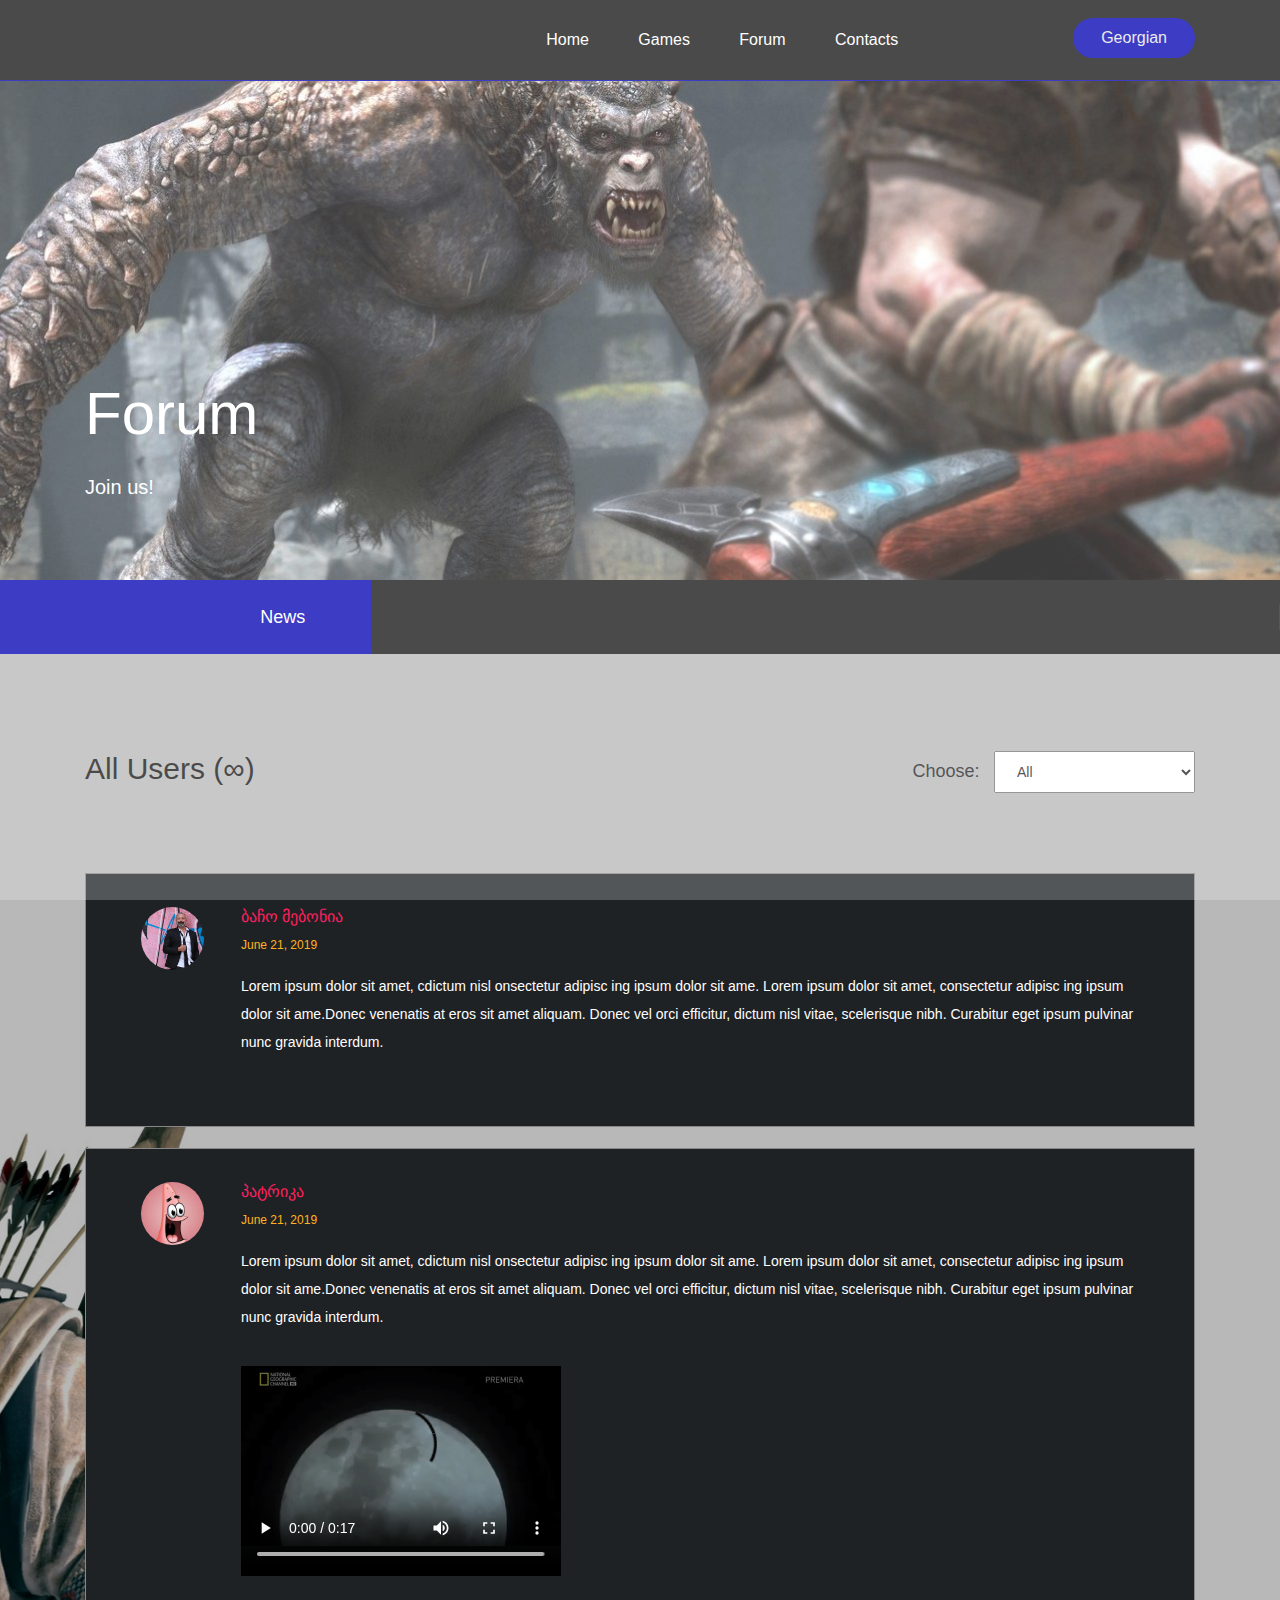
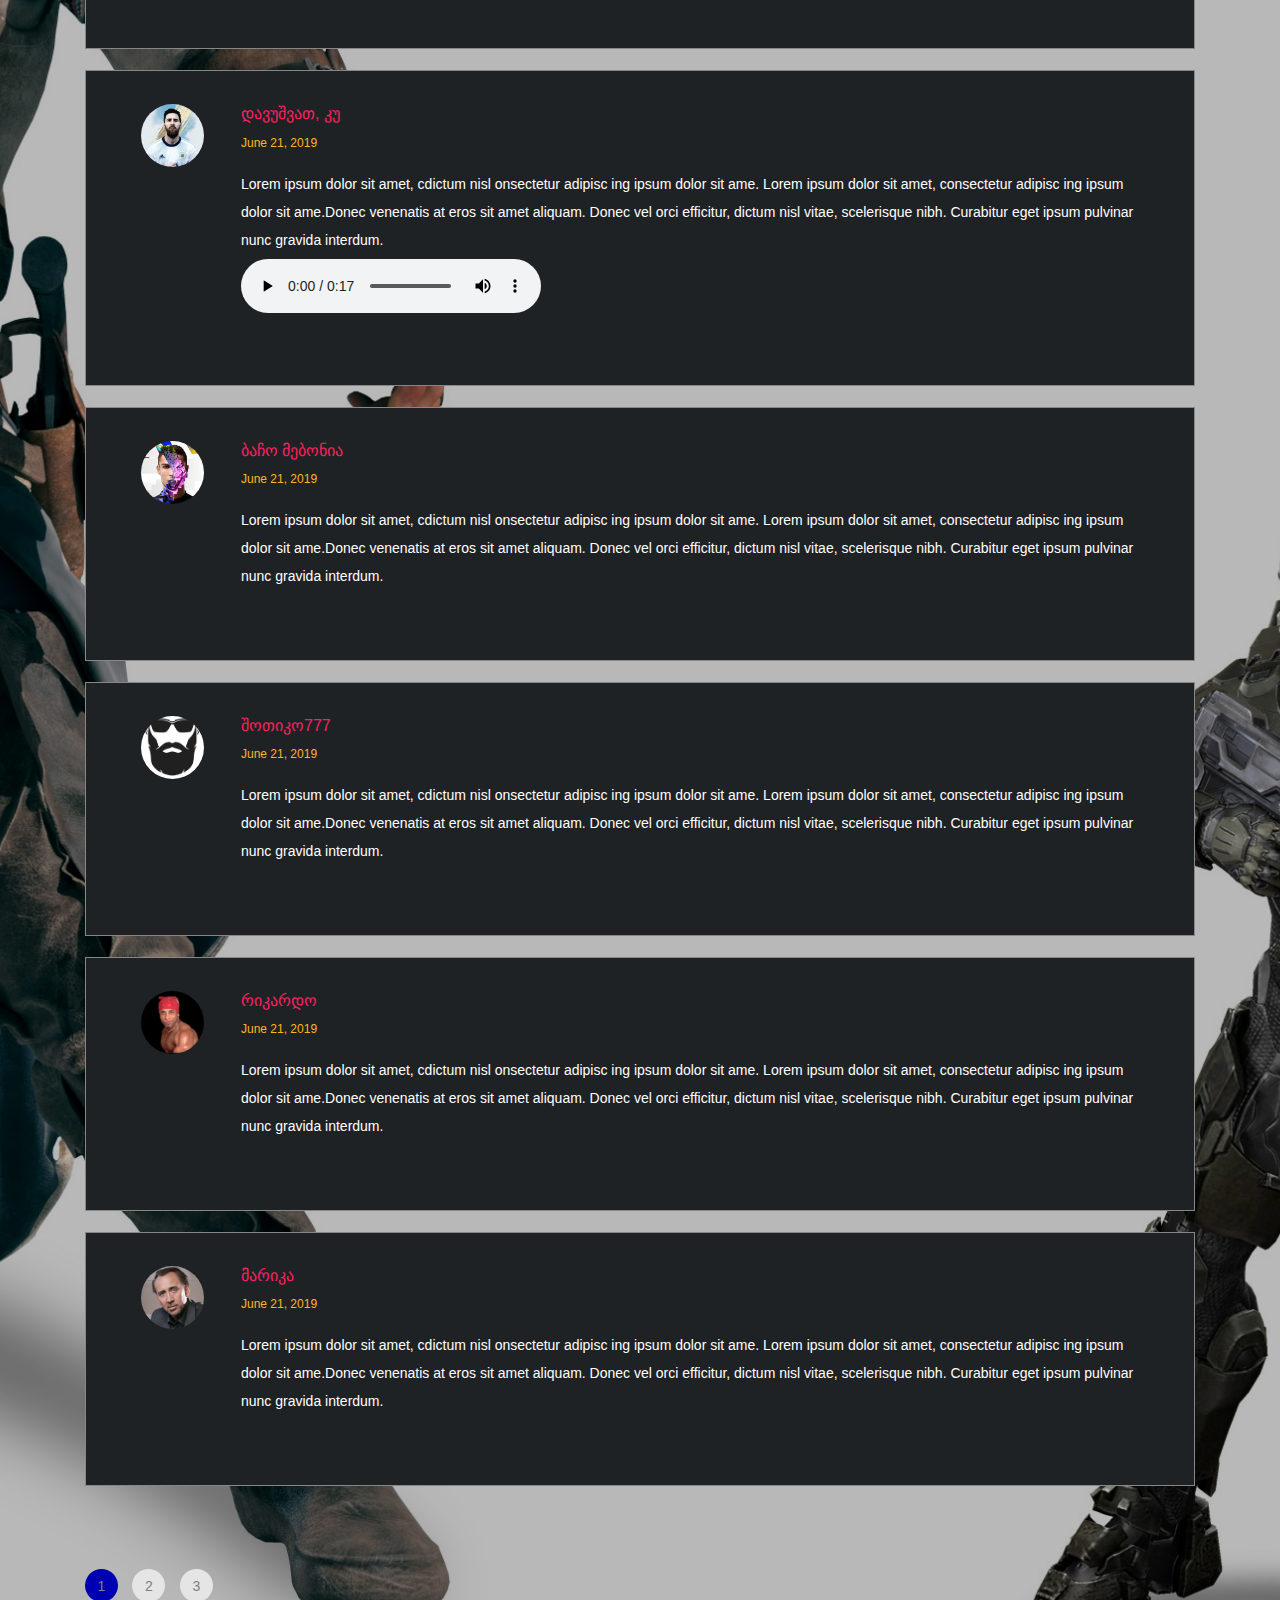
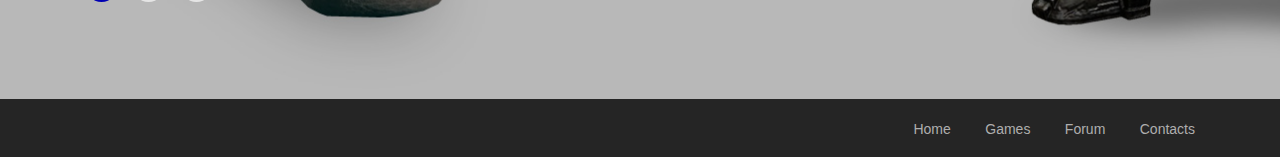
<file: sakurso/community-en.html>
<!DOCTYPE html>
<html lang="en">
<head>
    <title>ehh</title>
    <meta charset="UTF-8">
    <meta name="viewport" content="width=device-width, initial-scale=1.0">
    <link rel="stylesheet" href="css/bootstrap.min.css"/>
    <link rel="stylesheet" href="css/owl.carousel.css"/>
    <link rel="stylesheet" href="css/style.css"/>
</head>
<body>
    <div id="preloder">
        <div class="loader"></div>
    </div>
    <header class="header-section">
        <div class="container">
            </a>
            <div class="user-panel">
                <a href="community.html">Georgian</a>
            </div>
            <div class="nav-switch">
                <i class="fa fa-bars"></i>
            </div>
            <nav class="main-menu">
                <ul>
                    <li><a href="index.html">Home</a></li>
                    <li><a href="review.html">Games</a></li>
                    <li><a href="community.html">Forum</a></li>
                    <li><a href="contact.html">Contacts</a></li>
                </ul>
            </nav>
        </div>
    </header>

    <section class="page-info-section set-bg" data-setbg="img/page-top-bg/13.jpg">
        <div class="pi-content">
            <div class="container">
                <div class="row">
                    <div class="col-xl-5 col-lg-6 text-white">
                        <h2>Forum</h2>
                        <p><h5>Join us!</h5></p>
                    </div>
                </div>
            </div>
        </div>
    </section>
    
     <div class="latest-news-section">
        <div class="ln-title">News</div>
        <div class="news-ticker">
            <div class="news-ticker-contant">
                <div class="nt-item"><span class="new">ახალი</span><a href="https://www.youtube.com/watch?v=FqnKB22pOC0"> Overwatch</a></div>

                <div class="nt-item"><span class="strategy">Sport</span><a href="https://www.youtube.com/watch?v=9E4HMgh7ZsE">FIFA 20</a></div>
                <div class="nt-item"><span class="racing">Racing</span><a href="https://www.youtube.com/watch?v=9ewiJJe_nYI">NFS Heat</a> </div>
            </div>
        </div>
    </div>


    <section class="page-section community-page set-bg" data-setbg="img/community-bg.jpg">
        <div class="community-warp spad">
            <div class="container">
                <div class="row">
                    <div class="col-md-6">
                        <h3 class="community-top-title">All Users (∞)</h3>
                    </div>
                    <div class="col-md-6 text-lg-right">
                        <form class="community-filter">
                            <label for="fdf5">Choose:</label>
                            <select id="fdf5">
                                <option value="#">All</option>
                                <option value="#">All?</option>
                                <option value="#">Yep, all...</option>
                            </select>
                        </form>
                    </div>
                </div>
                <ul class="community-post-list">
                    <li>
                        <div class="community-post">
                            <div class="author-avator set-bg" data-setbg="img/users/ah.jpg"></div>
                            <div class="post-content">
                                <h5>ბაჩო მებონია</h5>
                                <div class="post-date">June 21, 2019</div>
                                <p>Lorem ipsum dolor sit amet, cdictum nisl onsectetur adipisc ing ipsum dolor sit ame. Lorem ipsum dolor sit amet, consectetur adipisc ing ipsum dolor sit ame.Donec venenatis at eros sit amet aliquam. Donec vel orci efficitur, dictum nisl vitae, scelerisque nibh. Curabitur eget ipsum pulvinar nunc gravida interdum. </p>
                            </div>
                        </div>
                    </li>
                    <li>
                        <div class="community-post">
                            <div class="author-avator set-bg" data-setbg="img/users/pa.jpg"></div>
                            <div class="post-content">
                                <h5>პატრიკა</h5>
                                <div class="post-date">June 21, 2019</div>
                                <p>Lorem ipsum dolor sit amet, cdictum nisl onsectetur adipisc ing ipsum dolor sit ame. Lorem ipsum dolor sit amet, consectetur adipisc ing ipsum dolor sit ame.Donec venenatis at eros sit amet aliquam. Donec vel orci efficitur, dictum nisl vitae, scelerisque nibh. Curabitur eget ipsum pulvinar nunc gravida interdum. </p>
                                <video width="320" height="240" controls>
                                <source src="vid/yea boi.mp4" type="video/mp4">
                                </video>
                            </div>
                        </div>
                    </li>
                    <li>
                        <div class="community-post">
                            <div class="author-avator set-bg" data-setbg="img/users/me.jpg"></div>
                            <div class="post-content">
                                <h5>დავუშვათ, კუ</h5>
                                <div class="post-date">June 21, 2019</div>
                                <p>Lorem ipsum dolor sit amet, cdictum nisl onsectetur adipisc ing ipsum dolor sit ame. Lorem ipsum dolor sit amet, consectetur adipisc ing ipsum dolor sit ame.Donec venenatis at eros sit amet aliquam. Donec vel orci efficitur, dictum nisl vitae, scelerisque nibh. Curabitur eget ipsum pulvinar nunc gravida interdum. </p>
                                <audio controls>
                                <source src="audio/Look.mp3" type="audio/ogg">
                                </audio>
                            </div>
                        </div>
                    </li>
                    <li>
                        <div class="community-post">
                            <div class="author-avator set-bg" data-setbg="img/users/ro.jpg"></div>
                            <div class="post-content">
                                <h5>ბაჩო მებონია</h5>
                                <div class="post-date">June 21, 2019</div>
                                <p>Lorem ipsum dolor sit amet, cdictum nisl onsectetur adipisc ing ipsum dolor sit ame. Lorem ipsum dolor sit amet, consectetur adipisc ing ipsum dolor sit ame.Donec venenatis at eros sit amet aliquam. Donec vel orci efficitur, dictum nisl vitae, scelerisque nibh. Curabitur eget ipsum pulvinar nunc gravida interdum. </p>
                            </div>
                        </div>
                    </li>
                    <li>
                        <div class="community-post">
                            <div class="author-avator set-bg" data-setbg="img/users/be.jpg"></div>
                            <div class="post-content">
                                <h5>შოთიკო777</h5>
                                <div class="post-date">June 21, 2019</div>
                                <p>Lorem ipsum dolor sit amet, cdictum nisl onsectetur adipisc ing ipsum dolor sit ame. Lorem ipsum dolor sit amet, consectetur adipisc ing ipsum dolor sit ame.Donec venenatis at eros sit amet aliquam. Donec vel orci efficitur, dictum nisl vitae, scelerisque nibh. Curabitur eget ipsum pulvinar nunc gravida interdum. </p>
                            </div>
                        </div>
                    </li>
                    <li>
                        <div class="community-post">
                            <div class="author-avator set-bg" data-setbg="img/users/ri.jpg"></div>
                            <div class="post-content">
                                <h5>რიკარდო</h5>
                                <div class="post-date">June 21, 2019</div>
                                <p>Lorem ipsum dolor sit amet, cdictum nisl onsectetur adipisc ing ipsum dolor sit ame. Lorem ipsum dolor sit amet, consectetur adipisc ing ipsum dolor sit ame.Donec venenatis at eros sit amet aliquam. Donec vel orci efficitur, dictum nisl vitae, scelerisque nibh. Curabitur eget ipsum pulvinar nunc gravida interdum. </p>
                            </div>
                        </div>
                    </li>
                    <li>
                        <div class="community-post">
                            <div class="author-avator set-bg" data-setbg="img/users/ni.jpg"></div>
                            <div class="post-content">
                                <h5>მარიკა</h5>
                                <div class="post-date">June 21, 2019</div>
                                <p>Lorem ipsum dolor sit amet, cdictum nisl onsectetur adipisc ing ipsum dolor sit ame. Lorem ipsum dolor sit amet, consectetur adipisc ing ipsum dolor sit ame.Donec venenatis at eros sit amet aliquam. Donec vel orci efficitur, dictum nisl vitae, scelerisque nibh. Curabitur eget ipsum pulvinar nunc gravida interdum. </p>
                            </div>
                        </div>
                    </li>
                </ul>
                <div class="site-pagination sp-style-2">
                    <span class="active">1</span>
                    <a href="#">2</a>
                    <a href="#">3</a>
                </div>
            </div>
        </div>
    </section>
    
    <footer class="footer-section">
        <div class="container">
            <ul class="footer-menu">
                <li><a href="index.html">Home</a></li>
                <li><a href="review.html">Games</a></li>
                <li><a href="community.html">Forum</a></li>
                <li><a href="contact.html">Contacts</a></li>
            </ul>
        </div>
    </footer>
    
    <script src="js/jquery-3.2.1.min.js"></script>
    <script src="js/bootstrap.min.js"></script>
    <script src="js/owl.carousel.min.js"></script>
    <script src="js/jquery.marquee.min.js"></script>
    <script src="js/main.js"></script>
    </body>
</html>
</file>
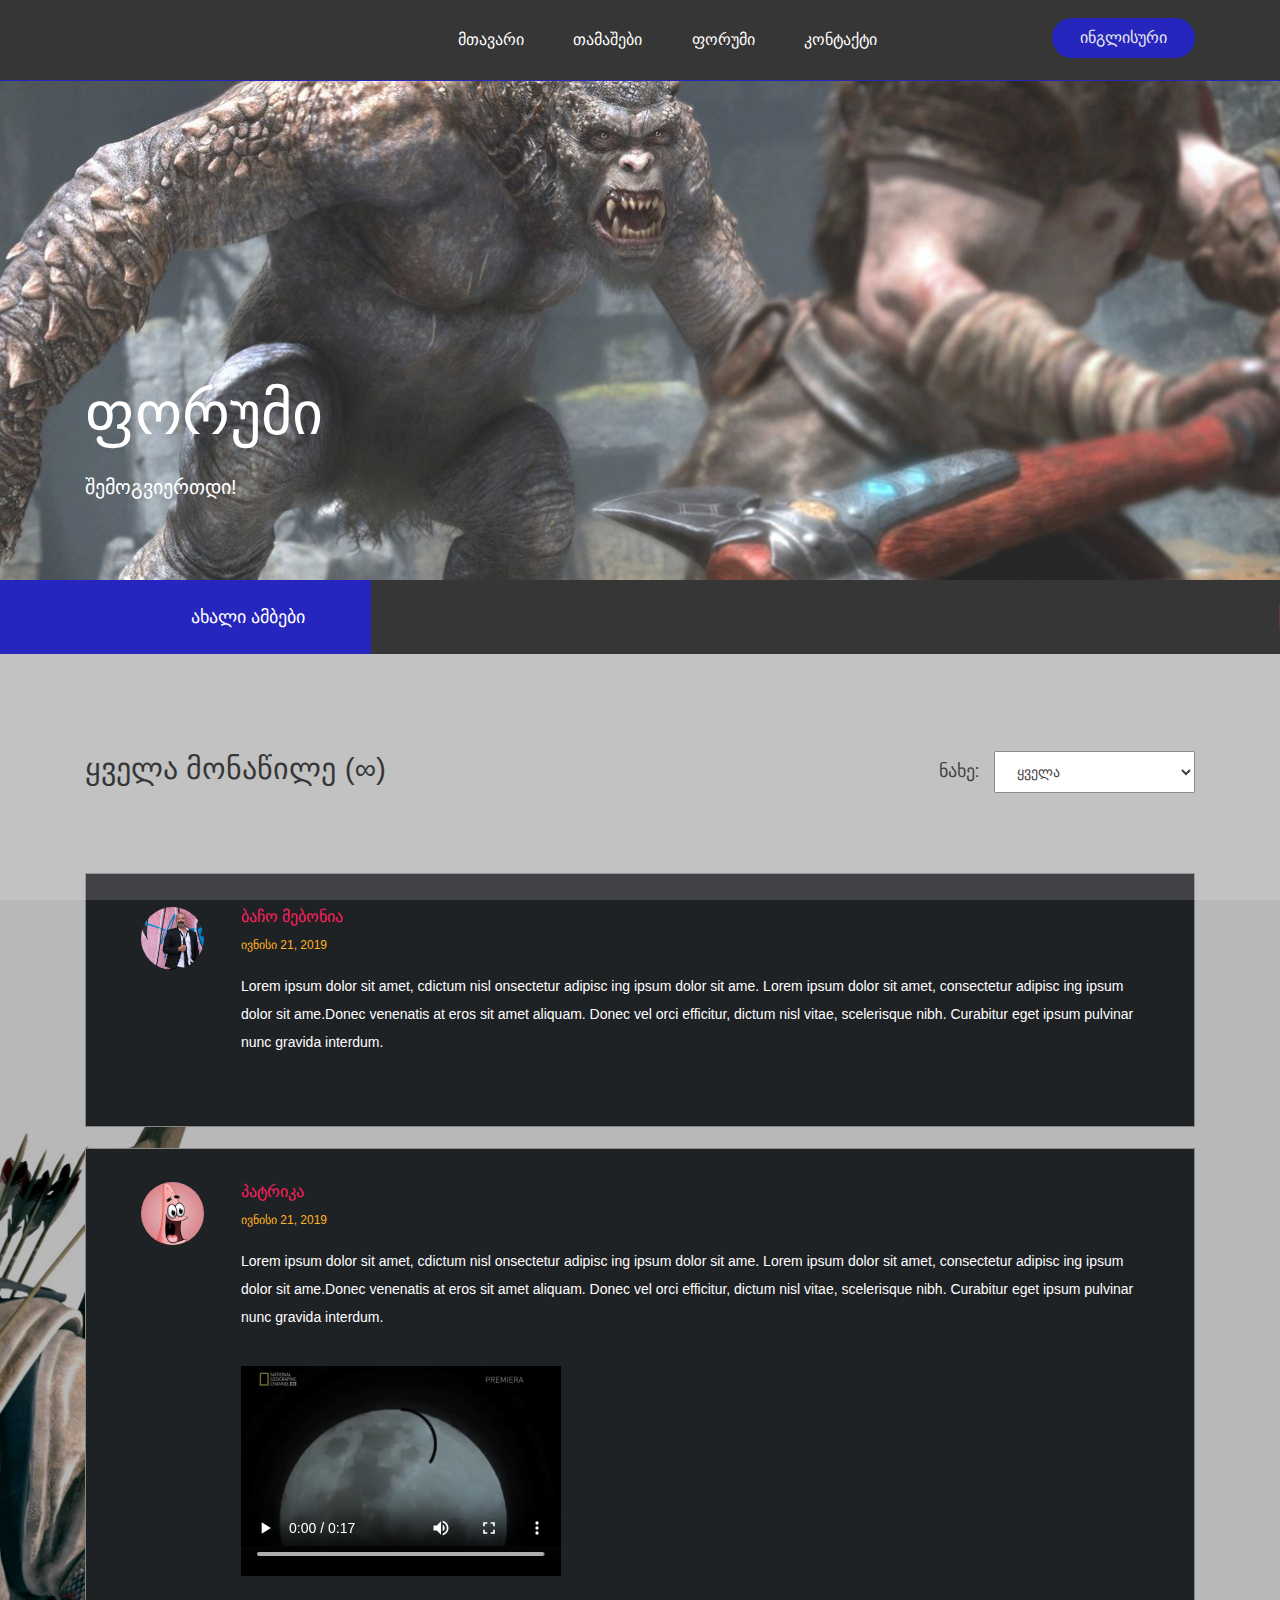
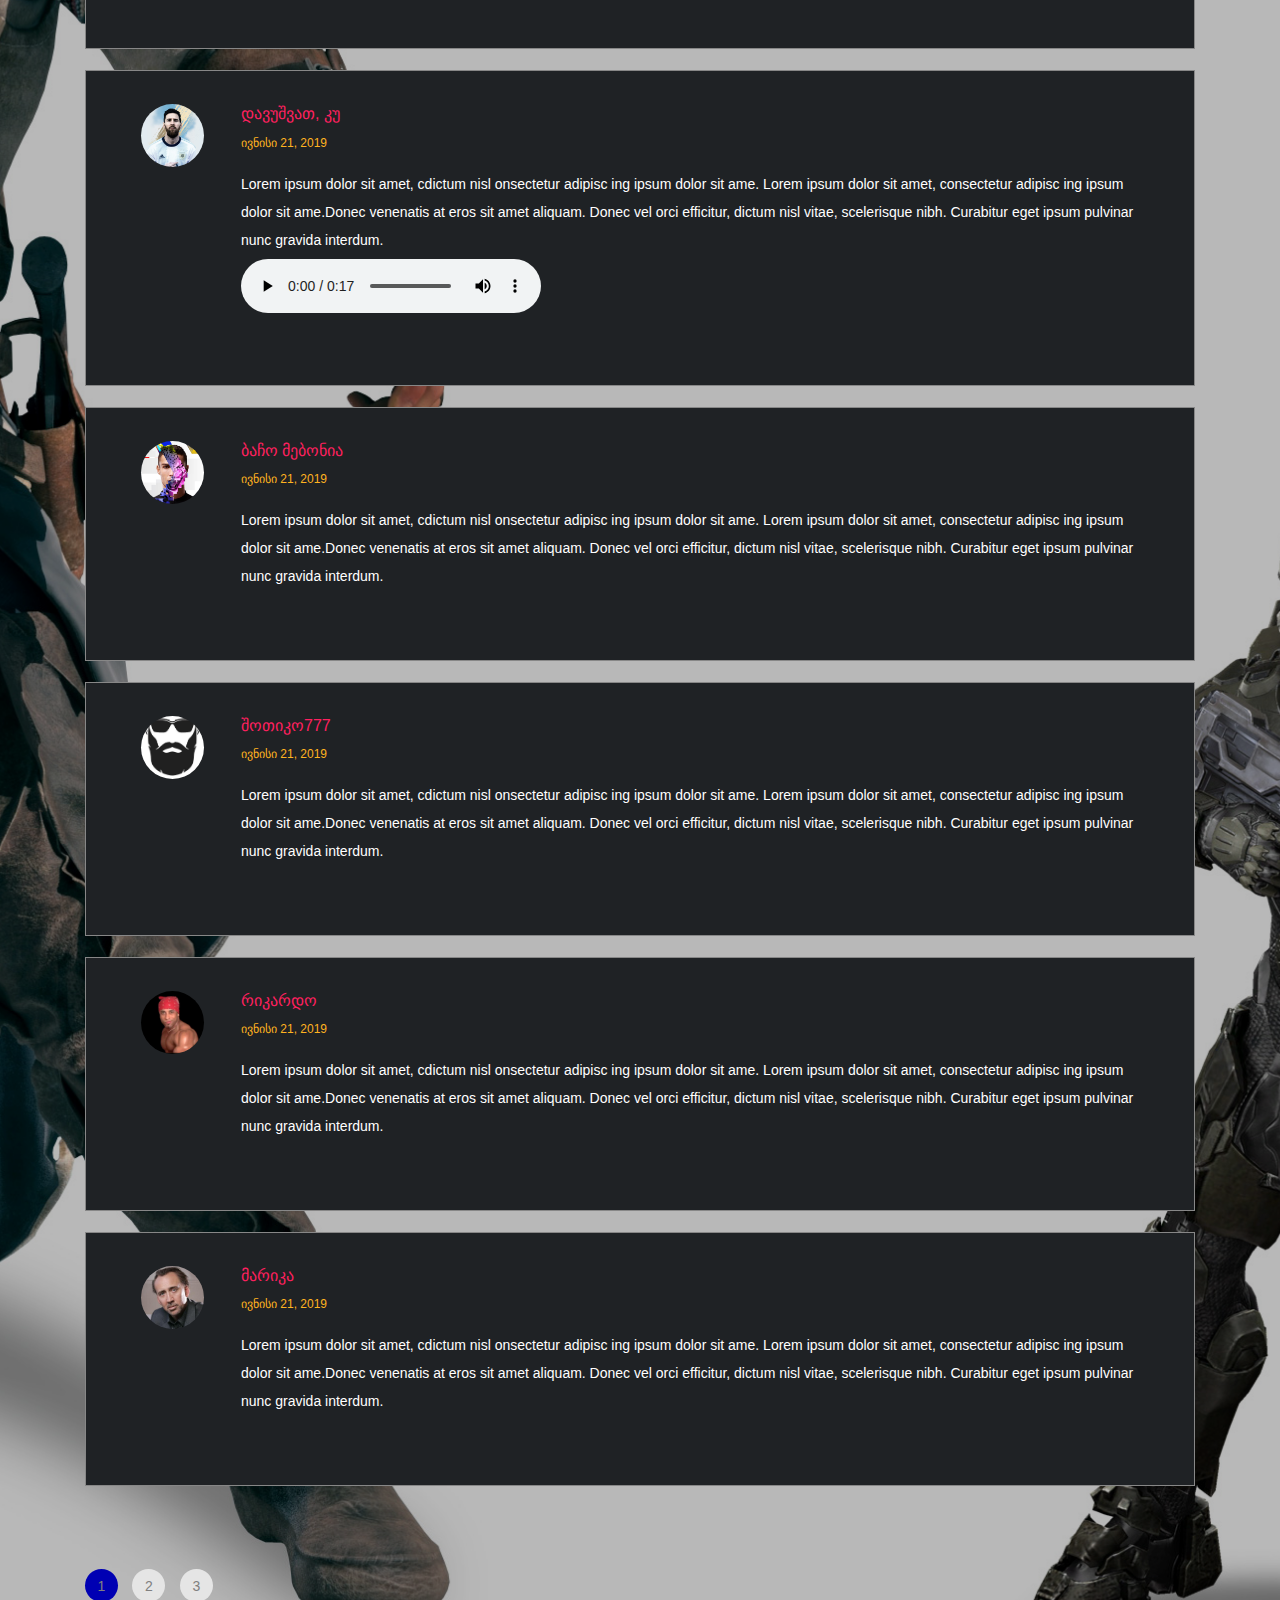
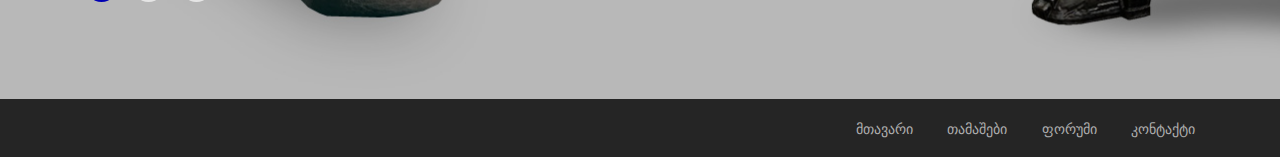
<file: sakurso/community.html>
<!DOCTYPE html>
<html lang="en">
<head>
    <title>ehh</title>
    <meta charset="UTF-8">
    <meta name="viewport" content="width=device-width, initial-scale=1.0">
    <link rel="stylesheet" href="css/bootstrap.min.css"/>
    <link rel="stylesheet" href="css/owl.carousel.css"/>
    <link rel="stylesheet" href="css/style.css"/>
</head>
<body>
	<div id="preloder">
		<div class="loader"></div>
	</div>
	<header class="header-section">
		<div class="container">
			</a>
			<div class="user-panel">
				<a href="community-en.html">ინგლისური</a>
			</div>
			<div class="nav-switch">
				<i class="fa fa-bars"></i>
			</div>
			<nav class="main-menu">
				<ul>
					<li><a href="index.html">მთავარი</a></li>
					<li><a href="review.html">თამაშები</a></li>
					<li><a href="community.html">ფორუმი</a></li>
					<li><a href="contact.html">კონტაქტი</a></li>
		</ul>
			</nav>
		</div>
	</header>

	<section class="page-info-section set-bg" data-setbg="img/page-top-bg/13.jpg">
		<div class="pi-content">
			<div class="container">
				<div class="row">
					<div class="col-xl-5 col-lg-6 text-white">
						<h2>ფორუმი</h2>
						<p><h5>შემოგვიერთდი!</h5></p>
					</div>
				</div>
			</div>
		</div>
	</section>
	<div class="latest-news-section">
		<div class="ln-title">ახალი ამბები</div>
		<div class="news-ticker">
			<div class="news-ticker-contant">
				 <div class="nt-item"><span class="new">ახალი</span><a href="https://www.youtube.com/watch?v=FqnKB22pOC0"> Overwatch</a></div>

				<div class="nt-item"><span class="strategy">სპორტი</span><a href="https://www.youtube.com/watch?v=9E4HMgh7ZsE">FIFA 20</a></div>
				<div class="nt-item"><span class="racing">რბოლები</span><a href="https://www.youtube.com/watch?v=9ewiJJe_nYI">NFS Heat</a> </div>
			</div>
		</div>
	</div>


	<section class="page-section community-page set-bg" data-setbg="img/community-bg.jpg">
		<div class="community-warp spad">
			<div class="container">
				<div class="row">
					<div class="col-md-6">
						<h3 class="community-top-title">ყველა მონაწილე (∞)</h3>
					</div>
					<div class="col-md-6 text-lg-right">
						<form class="community-filter">
							<label for="fdf5">ნახე:</label>
							<select id="fdf5">
								<option value="#">ყველა</option>
								<option value="#">ყველა?</option>
								<option value="#">ყველა, ყველა...</option>
							</select>
						</form>
					</div>
				</div>
				<ul class="community-post-list">
					<li>
						<div class="community-post">
							<div class="author-avator set-bg" data-setbg="img/users/ah.jpg"></div>
							<div class="post-content">
								<h5>ბაჩო მებონია</h5>
								<div class="post-date">ივნისი 21, 2019</div>
								<p>Lorem ipsum dolor sit amet, cdictum nisl onsectetur adipisc ing ipsum dolor sit ame. Lorem ipsum dolor sit amet, consectetur adipisc ing ipsum dolor sit ame.Donec venenatis at eros sit amet aliquam. Donec vel orci efficitur, dictum nisl vitae, scelerisque nibh. Curabitur eget ipsum pulvinar nunc gravida interdum. </p>
							</div>
						</div>
					</li>
					<li>
						<div class="community-post">
							<div class="author-avator set-bg" data-setbg="img/users/pa.jpg"></div>
							<div class="post-content">
								<h5>პატრიკა</h5>
								<div class="post-date">ივნისი 21, 2019</div>
								<p>Lorem ipsum dolor sit amet, cdictum nisl onsectetur adipisc ing ipsum dolor sit ame. Lorem ipsum dolor sit amet, consectetur adipisc ing ipsum dolor sit ame.Donec venenatis at eros sit amet aliquam. Donec vel orci efficitur, dictum nisl vitae, scelerisque nibh. Curabitur eget ipsum pulvinar nunc gravida interdum. </p>
								<video width="320" height="240" controls>
                                <source src="vid/yea boi.mp4" type="video/mp4">
                                </video>
							</div>
						</div>
					</li>
					<li>
						<div class="community-post">
							<div class="author-avator set-bg" data-setbg="img/users/me.jpg"></div>
							<div class="post-content">
								<h5>დავუშვათ, კუ</h5>
								<div class="post-date">ივნისი 21, 2019</div>
								<p>Lorem ipsum dolor sit amet, cdictum nisl onsectetur adipisc ing ipsum dolor sit ame. Lorem ipsum dolor sit amet, consectetur adipisc ing ipsum dolor sit ame.Donec venenatis at eros sit amet aliquam. Donec vel orci efficitur, dictum nisl vitae, scelerisque nibh. Curabitur eget ipsum pulvinar nunc gravida interdum. </p>
								<audio controls>
								<source src="audio/Look.mp3" type="audio/ogg">
								</audio>
							</div>
						</div>
					</li>
					<li>
						<div class="community-post">
							<div class="author-avator set-bg" data-setbg="img/users/ro.jpg"></div>
							<div class="post-content">
								<h5>ბაჩო მებონია</h5>
								<div class="post-date">ივნისი 21, 2019</div>
								<p>Lorem ipsum dolor sit amet, cdictum nisl onsectetur adipisc ing ipsum dolor sit ame. Lorem ipsum dolor sit amet, consectetur adipisc ing ipsum dolor sit ame.Donec venenatis at eros sit amet aliquam. Donec vel orci efficitur, dictum nisl vitae, scelerisque nibh. Curabitur eget ipsum pulvinar nunc gravida interdum. </p>
							</div>
						</div>
					</li>
					<li>
						<div class="community-post">
							<div class="author-avator set-bg" data-setbg="img/users/be.jpg"></div>
							<div class="post-content">
								<h5>შოთიკო777</h5>
								<div class="post-date">ივნისი 21, 2019</div>
								<p>Lorem ipsum dolor sit amet, cdictum nisl onsectetur adipisc ing ipsum dolor sit ame. Lorem ipsum dolor sit amet, consectetur adipisc ing ipsum dolor sit ame.Donec venenatis at eros sit amet aliquam. Donec vel orci efficitur, dictum nisl vitae, scelerisque nibh. Curabitur eget ipsum pulvinar nunc gravida interdum. </p>
							</div>
						</div>
					</li>
					<li>
						<div class="community-post">
							<div class="author-avator set-bg" data-setbg="img/users/ri.jpg"></div>
							<div class="post-content">
								<h5>რიკარდო</h5>
								<div class="post-date">ივნისი 21, 2019</div>
								<p>Lorem ipsum dolor sit amet, cdictum nisl onsectetur adipisc ing ipsum dolor sit ame. Lorem ipsum dolor sit amet, consectetur adipisc ing ipsum dolor sit ame.Donec venenatis at eros sit amet aliquam. Donec vel orci efficitur, dictum nisl vitae, scelerisque nibh. Curabitur eget ipsum pulvinar nunc gravida interdum. </p>
							</div>
						</div>
					</li>
					<li>
						<div class="community-post">
							<div class="author-avator set-bg" data-setbg="img/users/ni.jpg"></div>
							<div class="post-content">
								<h5>მარიკა</h5>
								<div class="post-date">ივნისი 21, 2019</div>
								<p>Lorem ipsum dolor sit amet, cdictum nisl onsectetur adipisc ing ipsum dolor sit ame. Lorem ipsum dolor sit amet, consectetur adipisc ing ipsum dolor sit ame.Donec venenatis at eros sit amet aliquam. Donec vel orci efficitur, dictum nisl vitae, scelerisque nibh. Curabitur eget ipsum pulvinar nunc gravida interdum. </p>
							</div>
						</div>
					</li>
				</ul>
				<div class="site-pagination sp-style-2">
					<span class="active">1</span>
					<a href="#">2</a>
					<a href="#">3</a>
				</div>
			</div>
		</div>
	</section>
	
	<footer class="footer-section">
		<div class="container">
			<ul class="footer-menu">
				<li><a href="index.html">მთავარი</a></li>
				<li><a href="review.html">თამაშები</a></li>
				<li><a href="community.html">ფორუმი</a></li>
				<li><a href="contact.html">კონტაქტი</a></li>
			</ul>
		</div>
	</footer>
	
	<script src="js/jquery-3.2.1.min.js"></script>
	<script src="js/bootstrap.min.js"></script>
	<script src="js/owl.carousel.min.js"></script>
	<script src="js/jquery.marquee.min.js"></script>
	<script src="js/main.js"></script>
    </body>
</html>
</file>
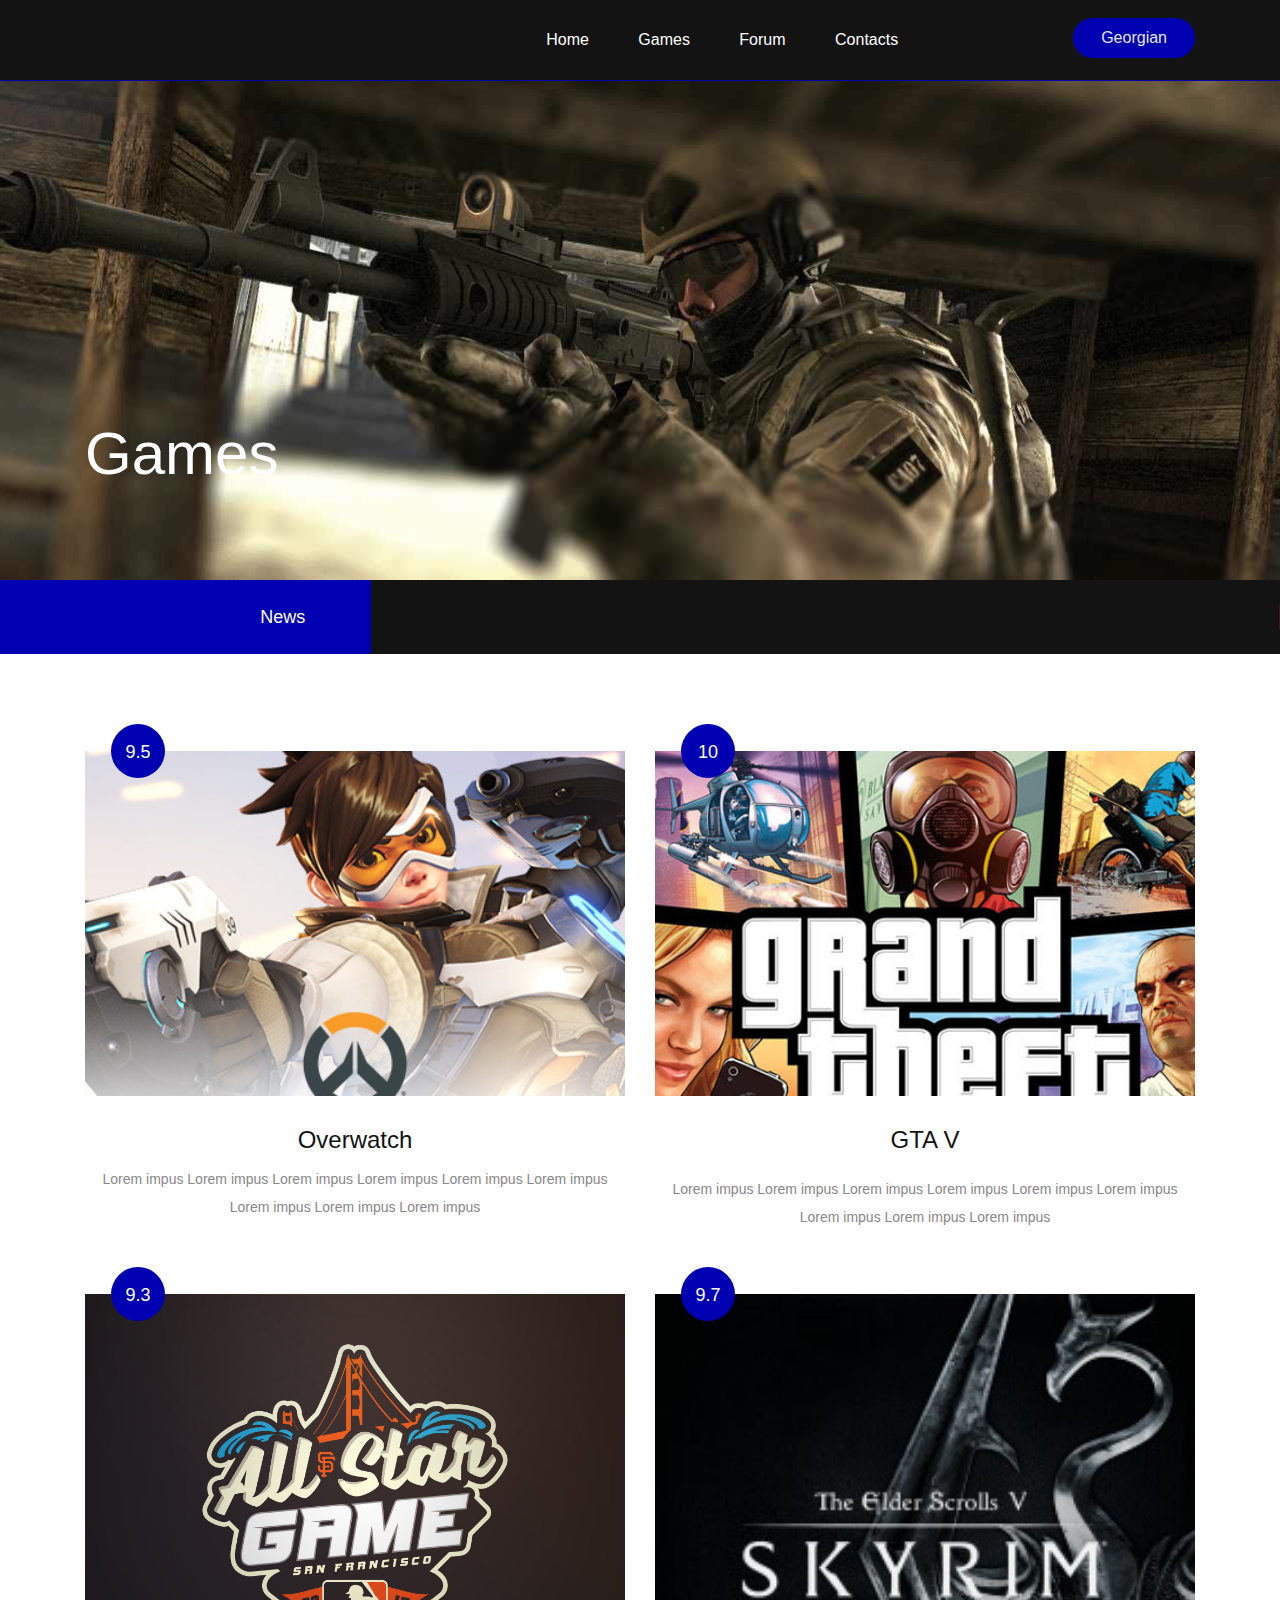
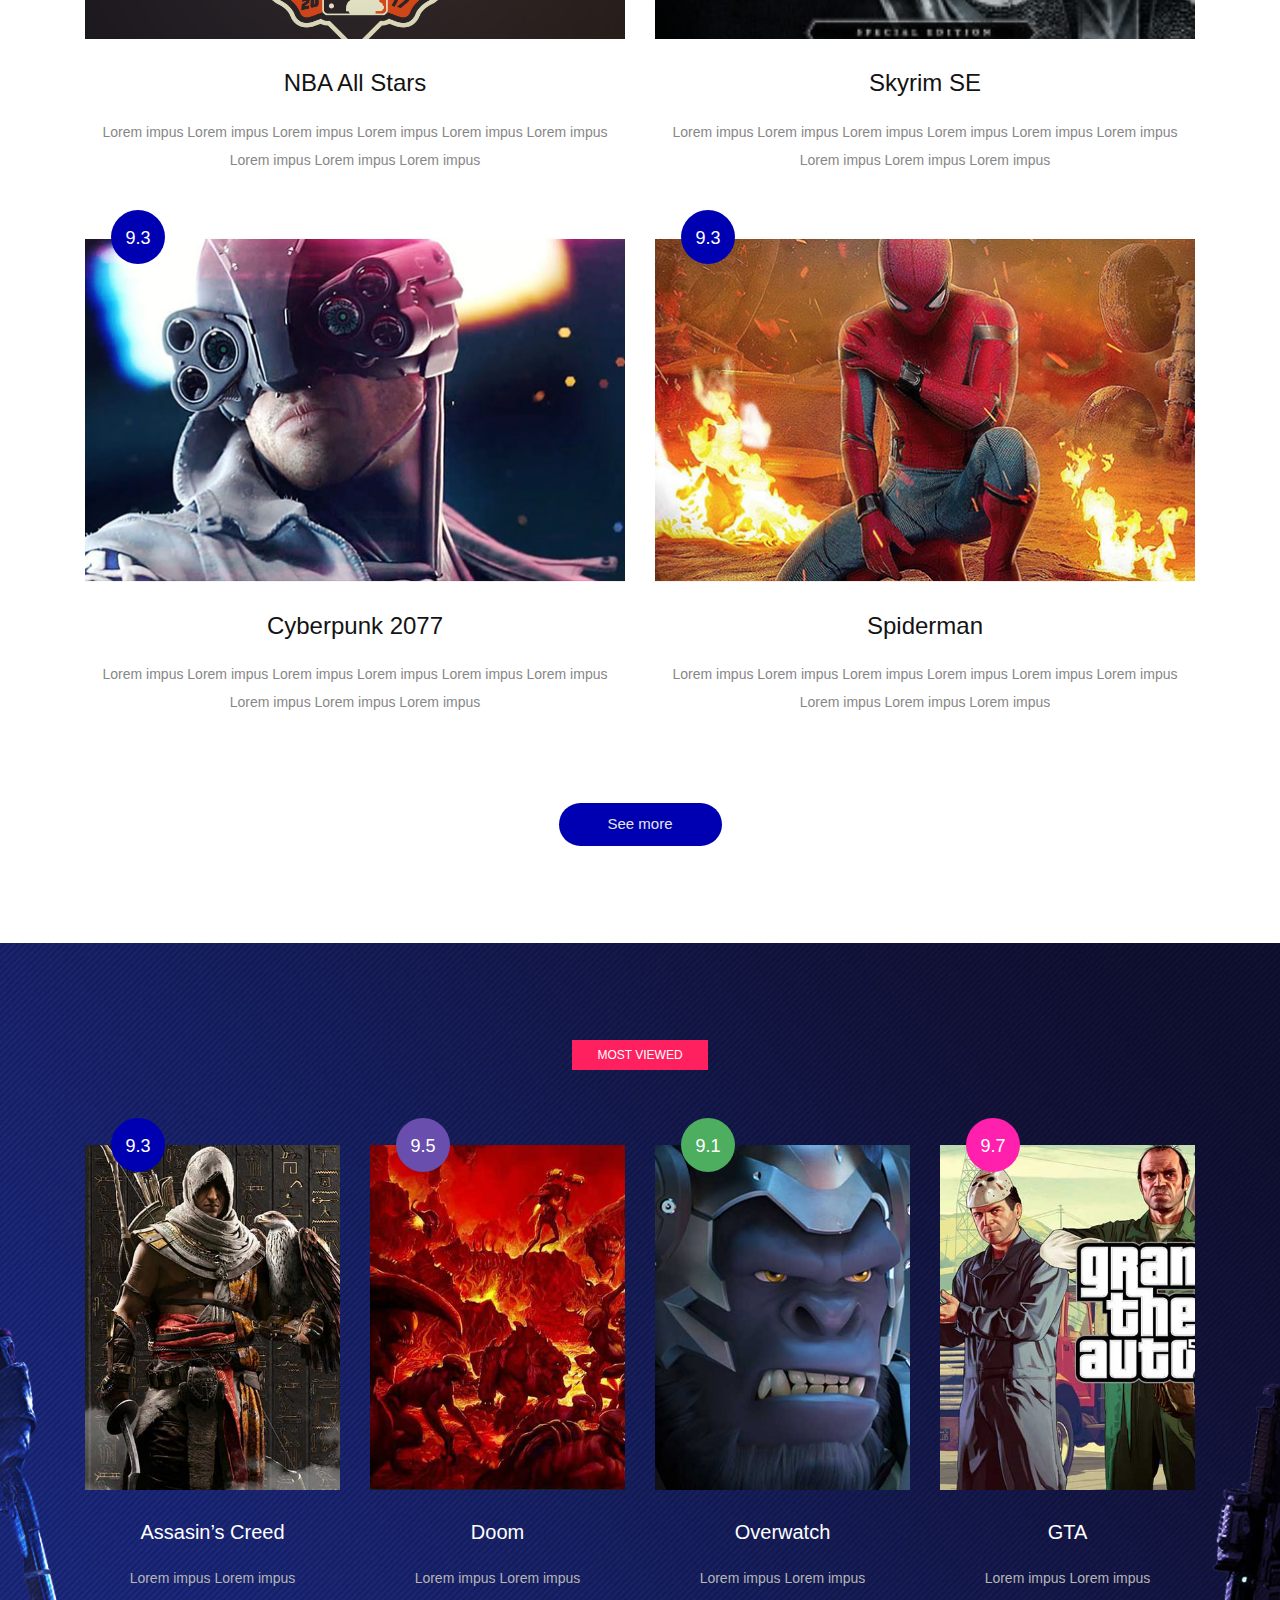
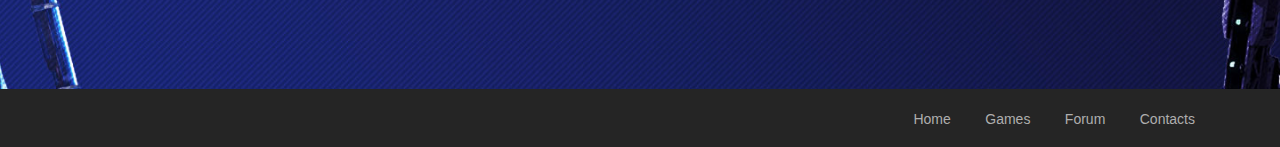
<file: sakurso/review-en.html>
<!DOCTYPE html>
<html lang="en">
<head>
    <title>ehh</title>
    <meta charset="UTF-8">
    <meta name="viewport" content="width=device-width, initial-scale=1.0">
    <link rel="stylesheet" href="css/bootstrap.min.css"/>
    <link rel="stylesheet" href="css/owl.carousel.css"/>
    <link rel="stylesheet" href="css/style.css"/>
</head>
<body>
    <header class="header-section">
        <div class="container">
            </a>
            <div class="user-panel">
                <a href="review.html">Georgian</a>
            </div>
            <div class="nav-switch">
                <i class="fa fa-bars"></i>
            </div>
            <nav class="main-menu">
                <ul>
                    <li><a href="index.html">Home</a></li>
                    <li><a href="review.html">Games</a></li>
                    <li><a href="community.html">Forum</a></li>
                    <li><a href="contact.html">Contacts</a></li>
                </ul>
            </nav>
        </div>
    </header>
    <section class="page-info-section set-bg" data-setbg="img/page-top-bg/14.jpg">
        <div class="pi-content">
            <div class="container">
                <div class="row">
                    <div class="col-xl-5 col-lg-6 text-white">
                        <h2>Games</h2>
                    </div>
                </div>
            </div>
        </div>
    </section>
     <div class="latest-news-section">
        <div class="ln-title">News</div>
        <div class="news-ticker">
            <div class="news-ticker-contant">
                <div class="nt-item"><span class="new">ახალი</span><a href="https://www.youtube.com/watch?v=FqnKB22pOC0"> Overwatch</a></div>

                <div class="nt-item"><span class="strategy">Sport</span><a href="https://www.youtube.com/watch?v=9E4HMgh7ZsE">FIFA 20</a></div>
                <div class="nt-item"><span class="racing">Racing</span><a href="https://www.youtube.com/watch?v=9ewiJJe_nYI">NFS Heat</a> </div>
            </div>
        </div>
    </div>



    <section class="page-section review-page spad">
        <div class="container">
            <div class="row">
                <div class="col-md-6">
                    <div class="review-item">
                        <div class="review-cover set-bg" data-setbg="img/review/16.jpg">
                            <div class="score yellow">9.5</div>
                        </div>
                        <div class="review-text">
                            <h4>Overwatch</h4>
                            <div class="rating">
                                <i class="fa fa-star"></i>
                                <i class="fa fa-star"></i>
                                <i class="fa fa-star"></i>
                                <i class="fa fa-star"></i>
                                <i class="fa fa-star-half-full"></i>
                                <p>Lorem impus Lorem impus Lorem impus Lorem impus Lorem impus Lorem impus Lorem impus Lorem impus Lorem impus
                            </div>
                            <p></p>
                        </div>
                    </div>
                </div>
                <div class="col-md-6">
                    <div class="review-item">
                        <div class="review-cover set-bg" data-setbg="img/review/20.jpg">
                            <div class="score yellow">10</div>
                        </div>
                        <div class="review-text">
                            <h4>GTA V</h4>
                            <div class="rating">
                                <i class="fa fa-star"></i>
                                <i class="fa fa-star"></i>
                                <i class="fa fa-star"></i>
                                <i class="fa fa-star"></i>
                                <i class="fa fa-star"></i>
                            </div>
                            <p>Lorem impus Lorem impus Lorem impus Lorem impus Lorem impus Lorem impus Lorem impus Lorem impus Lorem impus</p>
                        </div>
                    </div>
                </div>
                <div class="col-md-6">
                    <div class="review-item">
                        <div class="review-cover set-bg" data-setbg="img/review/15.jpg">
                            <div class="score yellow">9.3</div>
                        </div>
                        <div class="review-text">
                            <h4>NBA All Stars</h4>
                            <div class="rating">
                                <i class="fa fa-star"></i>
                                <i class="fa fa-star"></i>
                                <i class="fa fa-star"></i>
                                <i class="fa fa-star"></i>
                                <i class="fa fa-star is-fade"></i>
                            </div>
                            <p>Lorem impus Lorem impus Lorem impus Lorem impus Lorem impus Lorem impus Lorem impus Lorem impus Lorem impus</p>
                        </div>
                    </div>
                </div>
                <div class="col-md-6">
                    <div class="review-item">
                        <div class="review-cover set-bg" data-setbg="img/review/11.jpg">
                            <div class="score yellow">9.7</div>
                        </div>
                        <div class="review-text">
                            <h4>Skyrim SE</h4>
                            <div class="rating">
                                <i class="fa fa-star"></i>
                                <i class="fa fa-star"></i>
                                <i class="fa fa-star"></i>
                                <i class="fa fa-star"></i>
                                <i class="fa fa-star"></i>
                            </div>
                            <p>Lorem impus Lorem impus Lorem impus Lorem impus Lorem impus Lorem impus Lorem impus Lorem impus Lorem impus</p>
                        </div>
                    </div>
                </div>
                <div class="col-md-6">
                    <div class="review-item">
                        <div class="review-cover set-bg" data-setbg="img/review/9.jpg">
                            <div class="score yellow">9.3</div>
                        </div>
                        <div class="review-text">
                            <h4>Cyberpunk 2077</h4>
                            <div class="rating">
                                <i class="fa fa-star"></i>
                                <i class="fa fa-star"></i>
                                <i class="fa fa-star"></i>
                                <i class="fa fa-star"></i>
                                <i class="fa fa-star is-fade"></i>
                            </div>
                            <p>Lorem impus Lorem impus Lorem impus Lorem impus Lorem impus Lorem impus Lorem impus Lorem impus Lorem impus</p>
                        </div>
                    </div>
                </div>
                <div class="col-md-6">
                    <div class="review-item">
                        <div class="review-cover set-bg" data-setbg="img/review/10.jpg">
                            <div class="score yellow">9.3</div>
                        </div>
                        <div class="review-text">
                            <h4>Spiderman</h4>
                            <div class="rating">
                                <i class="fa fa-star"></i>
                                <i class="fa fa-star"></i>
                                <i class="fa fa-star"></i>
                                <i class="fa fa-star"></i>
                                <i class="fa fa-star is-fade"></i>
                            </div>
                            <p>Lorem impus Lorem impus Lorem impus Lorem impus Lorem impus Lorem impus Lorem impus Lorem impus Lorem impus</p>
                        </div>
                    </div>
                </div>
            </div>
            <div class="text-center pt-4">
                <button class="site-btn btn-sm">See more</button>
            </div>
        </div>
    </section>

    <section class="review-section review-dark spad set-bg" data-setbg="img/review-bg-2.jpg">
        <div class="container">
            <div class="section-title text-white">
                <div class="cata new">Most viewed</div>
            </div>
            <div class="row text-white">
                <div class="col-lg-3 col-md-6">
                    <div class="review-item">
                        <div class="review-cover set-bg" data-setbg="img/review/1.jpg">
                            <div class="score yellow">9.3</div>
                        </div>
                        <div class="review-text">
                            <h5>Assasin’s Creed</h5>
                            <p>Lorem impus Lorem impus</p>
                        </div>
                    </div>
                </div>
                <div class="col-lg-3 col-md-6">
                    <div class="review-item">
                        <div class="review-cover set-bg" data-setbg="img/review/2.jpg">
                            <div class="score purple">9.5</div>
                        </div>
                        <div class="review-text">
                            <h5>Doom</h5>
                            <p>Lorem impus Lorem impus</p>
                        </div>
                    </div>
                </div>
                <div class="col-lg-3 col-md-6">
                    <div class="review-item">
                        <div class="review-cover set-bg" data-setbg="img/review/3.jpg">
                            <div class="score green">9.1</div>
                        </div>
                        <div class="review-text">
                            <h5>Overwatch</h5>
                            <p>Lorem impus Lorem impus</p>
                        </div>
                    </div>
                </div>
                <div class="col-lg-3 col-md-6">
                    <div class="review-item">
                        <div class="review-cover set-bg" data-setbg="img/review/4.jpg">
                            <div class="score pink">9.7</div>
                        </div>
                        <div class="review-text">
                            <h5>GTA</h5>
                            <p>Lorem impus Lorem impus </p>
                        </div>
                    </div>
                </div>
            </div>
        </div>
    </section>

    
    <footer class="footer-section">
        <div class="container">
            <ul class="footer-menu">
                <li><a href="index.html">Home</a></li>
                <li><a href="review.html">Games</a></li>
                <li><a href="community.html">Forum</a></li>
                <li><a href="contact.html">Contacts</a></li>
            </ul>
        </div>
    </footer>
    
    <script src="js/jquery-3.2.1.min.js"></script>
    <script src="js/bootstrap.min.js"></script>
    <script src="js/owl.carousel.min.js"></script>
    <script src="js/jquery.marquee.min.js"></script>
    <script src="js/main.js"></script>
    </body>
</html>
</file>
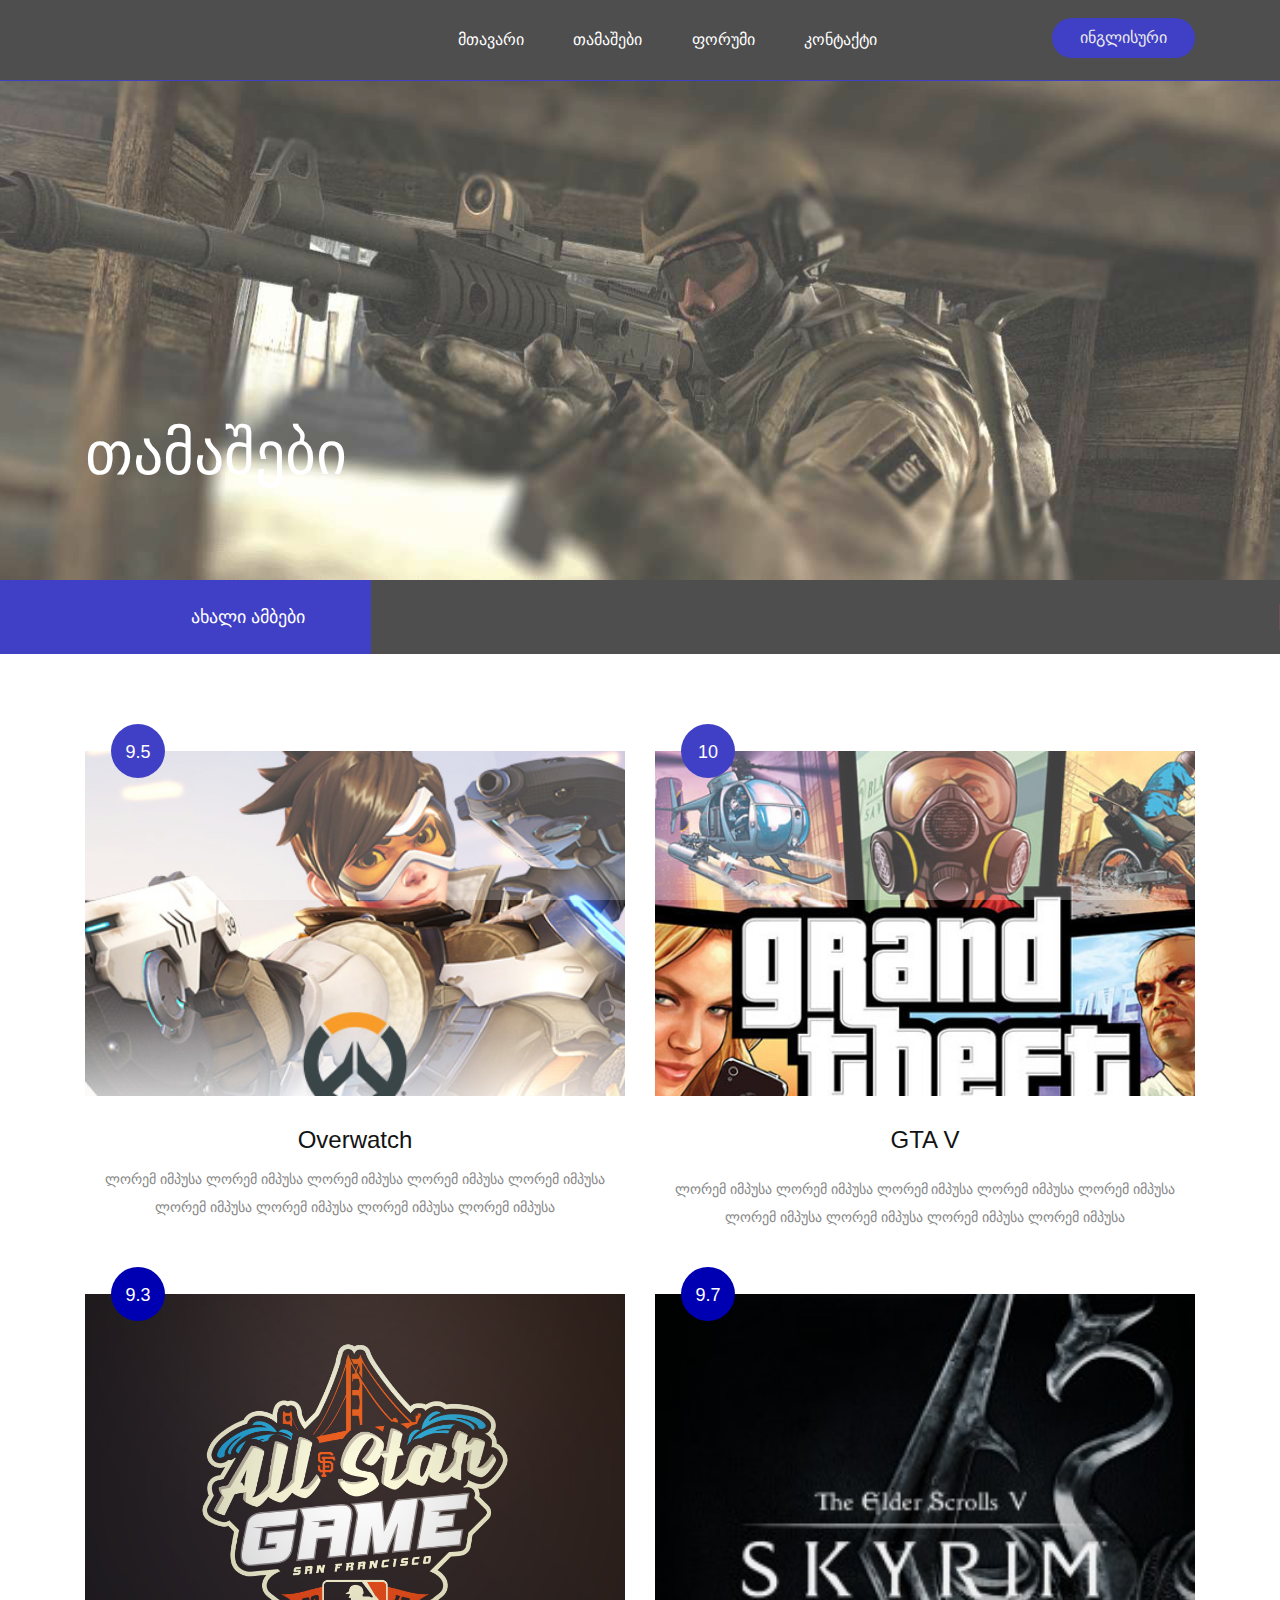
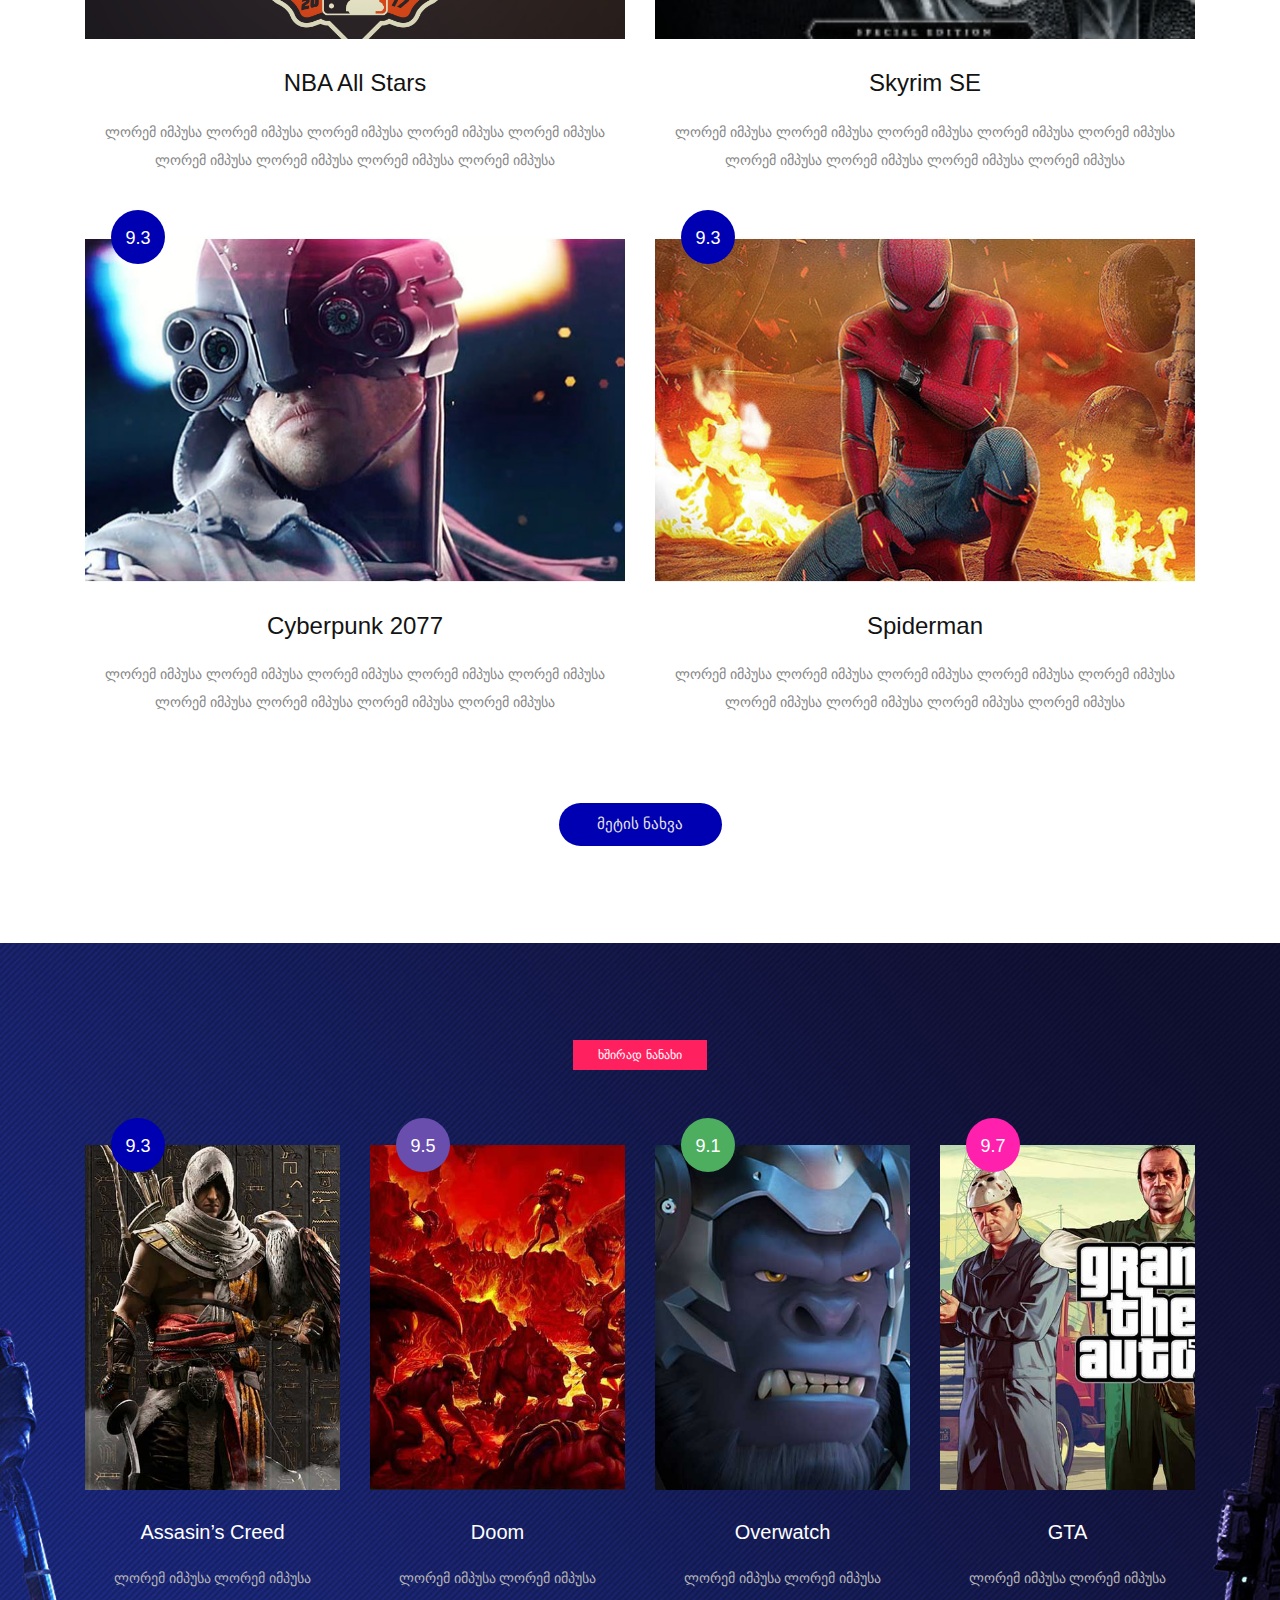
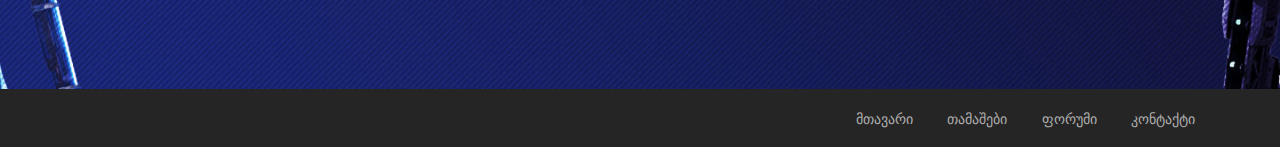
<file: sakurso/review.html>
<!DOCTYPE html>
<html lang="en">
<head>
    <title>ehh</title>
    <meta charset="UTF-8">
    <meta name="viewport" content="width=device-width, initial-scale=1.0">
    <link rel="stylesheet" href="css/bootstrap.min.css"/>
    <link rel="stylesheet" href="css/owl.carousel.css"/>
    <link rel="stylesheet" href="css/style.css"/>
</head>
<body>

	<div id="preloder">
		<div class="loader"></div>
	</div>
	<header class="header-section">
		<div class="container">
			</a>
			<div class="user-panel">
				<a href="review-en.html">ინგლისური</a>
			</div>
			<div class="nav-switch">
				<i class="fa fa-bars"></i>
			</div>
	        <nav class="main-menu">
				<ul>
					<li><a href="index.html">მთავარი</a></li>
					<li><a href="review.html">თამაშები</a></li>
					<li><a href="community.html">ფორუმი</a></li>
					<li><a href="contact.html">კონტაქტი</a></li>
				</ul>
			</nav>
		</div>
	</header>

	<section class="page-info-section set-bg" data-setbg="img/page-top-bg/14.jpg">
		<div class="pi-content">
			<div class="container">
				<div class="row">
					<div class="col-xl-5 col-lg-6 text-white">
						<h2>თამაშები</h2>
					</div>
				</div>
			</div>
		</div>
	</section>
	    <div class="latest-news-section">
		<div class="ln-title">ახალი ამბები</div>
		<div class="news-ticker">
			<div class="news-ticker-contant">
				<div class="nt-item"><span class="new">ახალი</span><a href="https://www.youtube.com/watch?v=FqnKB22pOC0"> Overwatch</a></div>

				<div class="nt-item"><span class="strategy">სპორტი</span><a href="https://www.youtube.com/watch?v=9E4HMgh7ZsE">FIFA 20</a></div>
				<div class="nt-item"><span class="racing">რბოლები</span><a href="https://www.youtube.com/watch?v=9ewiJJe_nYI">NFS Heat</a> </div>
			</div>
		</div>
	</div>


	<section class="page-section review-page spad">
		<div class="container">
			<div class="row">
				<div class="col-md-6">
					<div class="review-item">
						<div class="review-cover set-bg" data-setbg="img/review/16.jpg">
							<div class="score yellow">9.5</div>
						</div>
						<div class="review-text">
							<h4>Overwatch</h4>
							<div class="rating">
								<i class="fa fa-star"></i>
								<i class="fa fa-star"></i>
								<i class="fa fa-star"></i>
								<i class="fa fa-star"></i>
								<i class="fa fa-star-half-full"></i>
								<p>ლორემ იმპუსა ლორემ იმპუსა ლორემ იმპუსა ლორემ იმპუსა ლორემ იმპუსა ლორემ იმპუსა ლორემ იმპუსა ლორემ იმპუსა ლორემ იმპუსა
							</div>
							<p></p>
						</div>
					</div>
				</div>
				<div class="col-md-6">
					<div class="review-item">
						<div class="review-cover set-bg" data-setbg="img/review/20.jpg">
							<div class="score yellow">10</div>
						</div>
						<div class="review-text">
							<h4>GTA V</h4>
							<div class="rating">
								<i class="fa fa-star"></i>
								<i class="fa fa-star"></i>
								<i class="fa fa-star"></i>
								<i class="fa fa-star"></i>
								<i class="fa fa-star"></i>
							</div>
							<p>ლორემ იმპუსა ლორემ იმპუსა ლორემ იმპუსა ლორემ იმპუსა ლორემ იმპუსა ლორემ იმპუსა ლორემ იმპუსა ლორემ იმპუსა ლორემ იმპუსა</p>
						</div>
					</div>
				</div>
				<div class="col-md-6">
					<div class="review-item">
						<div class="review-cover set-bg" data-setbg="img/review/15.jpg">
							<div class="score yellow">9.3</div>
						</div>
						<div class="review-text">
							<h4>NBA All Stars</h4>
							<div class="rating">
								<i class="fa fa-star"></i>
								<i class="fa fa-star"></i>
								<i class="fa fa-star"></i>
								<i class="fa fa-star"></i>
								<i class="fa fa-star is-fade"></i>
							</div>
							<p>ლორემ იმპუსა ლორემ იმპუსა ლორემ იმპუსა ლორემ იმპუსა ლორემ იმპუსა ლორემ იმპუსა ლორემ იმპუსა ლორემ იმპუსა ლორემ იმპუსა</p>
						</div>
					</div>
				</div>
				<div class="col-md-6">
					<div class="review-item">
						<div class="review-cover set-bg" data-setbg="img/review/11.jpg">
							<div class="score yellow">9.7</div>
						</div>
						<div class="review-text">
							<h4>Skyrim SE</h4>
							<div class="rating">
								<i class="fa fa-star"></i>
								<i class="fa fa-star"></i>
								<i class="fa fa-star"></i>
								<i class="fa fa-star"></i>
								<i class="fa fa-star"></i>
							</div>
							<p>ლორემ იმპუსა ლორემ იმპუსა ლორემ იმპუსა ლორემ იმპუსა ლორემ იმპუსა ლორემ იმპუსა ლორემ იმპუსა ლორემ იმპუსა ლორემ იმპუსა</p>
						</div>
					</div>
				</div>
				<div class="col-md-6">
					<div class="review-item">
						<div class="review-cover set-bg" data-setbg="img/review/9.jpg">
							<div class="score yellow">9.3</div>
						</div>
						<div class="review-text">
							<h4>Cyberpunk 2077</h4>
							<div class="rating">
								<i class="fa fa-star"></i>
								<i class="fa fa-star"></i>
								<i class="fa fa-star"></i>
								<i class="fa fa-star"></i>
								<i class="fa fa-star is-fade"></i>
							</div>
							<p>ლორემ იმპუსა ლორემ იმპუსა ლორემ იმპუსა ლორემ იმპუსა ლორემ იმპუსა ლორემ იმპუსა ლორემ იმპუსა ლორემ იმპუსა ლორემ იმპუსა</p>
						</div>
					</div>
				</div>
				<div class="col-md-6">
					<div class="review-item">
						<div class="review-cover set-bg" data-setbg="img/review/10.jpg">
							<div class="score yellow">9.3</div>
						</div>
						<div class="review-text">
							<h4>Spiderman</h4>
							<div class="rating">
								<i class="fa fa-star"></i>
								<i class="fa fa-star"></i>
								<i class="fa fa-star"></i>
								<i class="fa fa-star"></i>
								<i class="fa fa-star is-fade"></i>
							</div>
							<p>ლორემ იმპუსა ლორემ იმპუსა ლორემ იმპუსა ლორემ იმპუსა ლორემ იმპუსა ლორემ იმპუსა ლორემ იმპუსა ლორემ იმპუსა ლორემ იმპუსა</p>
						</div>
					</div>
				</div>
			</div>
			<div class="text-center pt-4">
				<button class="site-btn btn-sm">მეტის ნახვა</button>
			</div>
		</div>
	</section>

	<section class="review-section review-dark spad set-bg" data-setbg="img/review-bg-2.jpg">
		<div class="container">
			<div class="section-title text-white">
				<div class="cata new">ხშირად ნანახი</div>
			</div>
			<div class="row text-white">
				<div class="col-lg-3 col-md-6">
					<div class="review-item">
						<div class="review-cover set-bg" data-setbg="img/review/1.jpg">
							<div class="score yellow">9.3</div>
						</div>
						<div class="review-text">
							<h5>Assasin’s Creed</h5>
							<p>ლორემ იმპუსა ლორემ იმპუსა</p>
						</div>
					</div>
				</div>
				<div class="col-lg-3 col-md-6">
					<div class="review-item">
						<div class="review-cover set-bg" data-setbg="img/review/2.jpg">
							<div class="score purple">9.5</div>
						</div>
						<div class="review-text">
							<h5>Doom</h5>
							<p>ლორემ იმპუსა ლორემ იმპუსა</p>
						</div>
					</div>
				</div>
				<div class="col-lg-3 col-md-6">
					<div class="review-item">
						<div class="review-cover set-bg" data-setbg="img/review/3.jpg">
							<div class="score green">9.1</div>
						</div>
						<div class="review-text">
							<h5>Overwatch</h5>
							<p>ლორემ იმპუსა ლორემ იმპუსა</p>
						</div>
					</div>
				</div>
				<div class="col-lg-3 col-md-6">
					<div class="review-item">
						<div class="review-cover set-bg" data-setbg="img/review/4.jpg">
							<div class="score pink">9.7</div>
						</div>
						<div class="review-text">
							<h5>GTA</h5>
							<p>ლორემ იმპუსა ლორემ იმპუსა</p>
						</div>
					</div>
				</div>
			</div>
		</div>
	</section>
	
	<footer class="footer-section">
		<div class="container">
			<ul class="footer-menu">
				<li><a href="index.html">მთავარი</a></li>
				<li><a href="review.html">თამაშები</a></li>
				<li><a href="community.html">ფორუმი</a></li>
				<li><a href="contact.html">კონტაქტი</a></li>
			</ul>
		</div>
	</footer>

	<script src="js/jquery-3.2.1.min.js"></script>
	<script src="js/bootstrap.min.js"></script>
	<script src="js/owl.carousel.min.js"></script>
	<script src="js/jquery.marquee.min.js"></script>
	<script src="js/main.js"></script>
    </body>
</html>
</file>
<file: sakurso/css/style.css>
html,
body {
	height: 100%;
	font-family: 'Roboto', sans-serif;
	-webkit-font-smoothing: antialiased;
	font-smoothing: antialiased;
}

h1,
h2,
h3,
h4,
h5,
h6 {
	margin: 0;
	font-weight: 500;
	color: #131313;
}

h1 {
	font-size: 70px;
}

h2 {
	font-size: 36px;
}

h3 {
	font-size: 30px;
}

h4 {
	font-size: 24px;
}

h5 {
	font-size: 20px;
}

h6 {
	font-size: 16px;
}

p {
	font-size: 14px;
	color: #878787;
	line-height: 2;
}

img {
	max-width: 100%;
}

input:focus,
select:focus,
button:focus,
textarea:focus {
	outline: none;
}

a:hover,
a:focus {
	text-decoration: none;
	outline: none;
}

ul,
ol {
	padding: 0;
	margin: 0;
}

.section-title {
	text-align: center;
	margin-bottom: 75px;
}

.section-title h2 {
	padding-top: 10px;
	font-size: 36px;
}

.set-bg {
	background-repeat: no-repeat;
	background-size: cover;
	background-position: top center;
}

.spad {
	padding-top: 97px;
	padding-bottom: 97px;
}

.text-white h1,
.text-white h2,
.text-white h3,
.text-white h4,
.text-white h5,
.text-white h6,
.text-white p,
.text-white span,
.text-white li,
.text-white a {
	color: #fff;
}

.rating i {
	color: #fbb710;
}

.rating .is-fade {
	color: #e0e3e4;
}


.site-btn {
	display: inline-block;
	text-align: center;
	font-size: 15px;
	color: #e6e6e6;
	padding: 16px 30px;
	min-width: 153px;
	border-radius: 50px;
	font-weight: 500;
	border: none;
	background: #0000b3;
	cursor: pointer;
}

.site-btn.btn-sm {
	padding: 10px 30px;
	min-width: 163px;
}

.site-btn:hover {
	color: #ffd24d;
}

.cata {
	display: inline-block;
	text-transform: uppercase;
	font-size: 12px;
	font-weight: 500;
	color: #fff;
	padding: 6px 25px;
}

.cata.new {
	background: #ff205f;
}

.cata.strategy {
	background: #4eae60;
}

.cata.racing {
	background: #694eae;
}

.cata.adventure {
	background: #40abf5;
}

#preloder {
	position: fixed;
	width: 100%;
	height: 100%;
	top: 0;
	left: 0;
	z-index: 999999;
	background: #fff;
}

.loader {
	width: 40px;
	height: 40px;
	position: absolute;
	top: 50%;
	left: 50%;
	margin-top: -13px;
	margin-left: -13px;
	border-radius: 60px;
	animation: loader 0.8s linear infinite;
	-webkit-animation: loader 0.8s linear infinite;
}

@keyframes loader {
	0% {
		-webkit-transform: rotate(0deg);
		transform: rotate(0deg);
		border: 4px solid #f44336;
		border-left-color: transparent;
	}
	50% {
		-webkit-transform: rotate(180deg);
		transform: rotate(180deg);
		border: 4px solid #673ab7;
		border-left-color: transparent;
	}
	100% {
		-webkit-transform: rotate(360deg);
		transform: rotate(360deg);
		border: 4px solid #f44336;
		border-left-color: transparent;
	}
}

@-webkit-keyframes loader {
	0% {
		-webkit-transform: rotate(0deg);
		border: 4px solid #f44336;
		border-left-color: transparent;
	}
	50% {
		-webkit-transform: rotate(180deg);
		border: 4px solid #673ab7;
		border-left-color: transparent;
	}
	100% {
		-webkit-transform: rotate(360deg);
		border: 4px solid #f44336;
		border-left-color: transparent;
	}
}


.header-section {
	background: #131313;
	clear: both;
	overflow: hidden;
	padding: 18px 0;
	border-bottom: 1px solid #0000b3;
}

.site-logo {
	display: inline-block;
	float: left;
	padding-top: 6px;
}

.user-panel {
	float: right;
	background: #0000b3;
	padding: 8px 28px;
	border-radius: 30px;
}

.user-panel a {
	font-size: 16px;
	color: #e6e6e6;
}

.main-menu {
	float: right;
	margin-right: 170px;
}

.main-menu ul {
	list-style: none;
}

.main-menu ul li {
	display: inline;
}

.main-menu ul li a {
	display: inline-block;
	font-size: 16px;
	color: #fff;
	margin-left: 35px;
	font-weight: 500;
	padding: 10px 5px;
}

.main-menu ul li a:hover {
	color: #0000b3;
}

.header-btn {
	float: right;
	margin-right: 0;
}

.nav-switch {
	display: none;
}


.hero-slider .hs-item {
	height: 865px;
	display: table;
	width: 100%;
}

.hero-slider .hs-text {
	display: table-cell;
	vertical-align: middle;
}

.hero-slider .hs-text h2 {
	color: #fff;
	font-weight: 400;
	font-size: 60px;
	margin-bottom: 30px;
	position: relative;
	top: -80px;
	opacity: 0;
}

.hero-slider .hs-text h2 span {
	color: #0000b3;
}

.hero-slider .hs-text p {
	color: #fff;
	margin-bottom: 30px;
	position: relative;
	position: relative;
	top: -90px;
	opacity: 0;
}

.hero-slider .hs-text .site-btn {
	position: relative;
	top: -100px;
	opacity: 0;
}

.hero-slider .owl-item.active .hs-item h2,
.hero-slider .owl-item.active .hs-item p,
.hero-slider .owl-item.active .hs-item .site-btn {
	top: 0;
	opacity: 1;
}

.hero-slider .owl-item.active .hs-item h2 {
	-webkit-transition: all 0.5s ease 1s;
	-o-transition: all 0.5s ease 1s;
	transition: all 0.5s ease 1s;
}

.hero-slider .owl-item.active .hs-item p {
	-webkit-transition: all 0.5s ease 0.8s;
	-o-transition: all 0.5s ease 0.8s;
	transition: all 0.5s ease 0.8s;
}

.hero-slider .owl-item.active .hs-item .site-btn {
	-webkit-transition: all 0.5s ease 0.6s;
	-o-transition: all 0.5s ease 0.6s;
	transition: all 0.5s ease 0.6s;
}

.hero-slider .owl-dots {
	position: relative;
	max-width: 1146px;
	margin: -33px auto 0;
	top: -67px;
	z-index: 5;
}

.hero-slider .owl-dots .owl-dot {
	display: inline-block;
	margin-right: 13px;
	width: 33px;
	height: 33px;
	font-size: 14px;
	font-weight: 500;
	text-align: center;
	padding-top: 7px;
	border-radius: 40px;
	background: #dbe2ec;
}

.hero-slider .owl-dots .owl-dot.active {
	background: #0000b3;
}


.latest-news-section {
	overflow: hidden;
	display: block;
	clear: both;
	background: #131313;
	padding: 24px 0;
	position: relative;
}

.ln-title {
	position: absolute;
	height: 100%;
	width: 29%;
	left: 0;
	top: 0;
	text-align: right;
	padding-top: 24px;
	padding-right: 66px;
	font-size: 18px;
	font-weight: 500;
	color: #fff;
	background: #0000b3;
	z-index: 1;
}

.news-ticker {
	width: 71%;
	float: right;
	overflow: hidden;
	display: inline-block;
}

.news-ticker-contant .nt-item {
	margin-right: 35px;
	color: #fff;
	display: inline-block;
}

.news-ticker-contant .nt-item span {
	margin-right: 35px;
	display: inline-block;
	text-transform: uppercase;
	font-size: 12px;
	font-weight: 500;
	color: #fff;
	padding: 4px 20px;
}

.news-ticker-contant .nt-item span.new {
	background: #ff205f;
}

.news-ticker-contant .nt-item span.strategy {
	background: #4eae60;
}

.news-ticker-contant .nt-item span.racing {
	background: #694eae;
}

.feature-item {
	height: 415px;
	position: relative;
}

.feature-item:after {
	position: absolute;
	content: "";
	width: 100%;
	height: 100%;
	left: 0;
	top: 0;
	background: #000;
	opacity: .65;
}

.feature-item .cata {
	position: relative;
	margin-top: 28px;
	margin-left: 29px;
	z-index: 3;
}

.feature-item .fi-content {
	position: absolute;
	width: 100%;
	left: 0;
	bottom: 0;
	padding: 0 26px 24px;
	z-index: 2;
}

.feature-item .fi-content h5 {
	margin-bottom: 18px;
}

.feature-item .fi-content .fi-comment {
	font-size: 12px;
	opacity: .54;
}

.recent-game-section {
	background-color: #eef2f6;
	border-top: 1px solid #d6dee7;
	border-bottom: 1px solid #d6dee7;
}

.recent-game-item .rgi-thumb {
	height: 204px;
	padding: 25px 28px;
}

.recent-game-item .rgi-content {
	padding: 34px 22px 20px;
	background: #fff;
	border: 1px solid #d6dee7;
	border-top: none;
	position: relative;
}

.recent-game-item .rgi-content h5 {
	margin-bottom: 20px;
	line-height: 1.5;
}

.recent-game-item .rgi-content .comment {
	font-size: 12px;
	color: #737373;
}

.recent-game-item .rgi-extra {
	position: absolute;
	right: 0;
	bottom: 0;
	width: 70px;
}

.recent-game-item .rgi-extra .rgi-star,
.recent-game-item .rgi-extra .rgi-heart {
	height: 35px;
	width: 35px;
	float: left;
	display: block;
	padding: 6px 8px 0;
}

.recent-game-item .rgi-extra .rgi-star {
	background: #0000b3;
}

.recent-game-item .rgi-extra .rgi-heart {
	background: #ff205f;
}


.tournaments-section {
	background-image: url("../img/pattern.png");
	background-repeat: repeat;
}

.tournament-title {
	display: inline-block;
	padding: 7px 25px;
	font-size: 12px;
	font-weight: 500;
	color: #fff;
	text-transform: uppercase;
	background: #fb6e10;
}

.tournament-item {
	background: #252525;
}

.tournament-item .ti-notic {
	display: inline-block;
	padding: 8px 21px;
	font-size: 12px;
	font-weight: 700;
	color: #131313;
	text-transform: uppercase;
	background: #0000b3;
}

.tournament-item .ti-content {
	padding: 38px 24px;
	overflow: hidden;
}

.tournament-item .ti-thumb {
	width: 168px;
	height: 178px;
	float: left;
}

.tournament-item .ti-text {
	padding-left: 195px;
}

.tournament-item .ti-text h4 {
	color: #0000b3;
	margin-bottom: 20px;
}

.tournament-item .ti-text ul {
	list-style: none;
	margin-bottom: 20px;
}

.tournament-item .ti-text ul li {
	color: #fff;
	font-size: 12px;
	margin-bottom: 6px;
}

.tournament-item .ti-text ul li span {
	color: #9a9a9a;
}

.tournament-item .ti-text p {
	font-size: 12px;
	margin-bottom: 0;
}

.tournament-item .ti-text p span {
	font-weight: 500;
	color: #0000b3;
}

.review-section {
	background-position: right top;
}

.review-item .review-cover {
	position: relative;
	margin-bottom: 30px;
	height: 345px;
}

.review-item .review-cover .score {
	position: absolute;
	width: 54px;
	height: 54px;
	top: -27px;
	left: 26px;
	padding-top: 15px;
	font-size: 18px;
	font-weight: 500;
	color: #fff;
	text-align: center;
	border-radius: 50%;
	z-index: 1;
}

.review-item .review-cover .score.yellow {
	background: #0000b3;
}

.review-item .review-cover .score.purple {
	background: #694eae;
}

.review-item .review-cover .score.pink {
	background: #ff20ae;
}

.review-item .review-cover .score.green {
	background: #4eae60;
}

.review-item .review-text {
	text-align: center;
}

.review-item .review-text h5 {
	margin-bottom: 20px;
}

.review-item .review-text p {
	margin-bottom: 0;
}

.review-item .rating {
	margin-bottom: 20px;
}

.review-item .rating i {
	font-size: 12px;
}

.footer-section {
	padding: 18px 0 16px;
	overflow: hidden;
	background: #252525;
}

.footer-menu {
	list-style: none;
	float: right;
}

.footer-menu li {
	display: inline;
}

.footer-menu li a {
	display: inline-block;
	font-size: 14px;
	font-weight: 500;
	color: #aeaeae;
	margin-left: 30px;
}

.copyright {
	float: left;
	margin-bottom: 0;
	font-weight: 500;
	color: #aeaeae;
}



.page-info-section {
	height: 499px;
	position: relative;
}

.page-info-section .pi-content {
	position: absolute;
	width: 100%;
	bottom: 65px;
	left: 0;
	z-index: 2;
}

.page-info-section .pi-content h2 {
	font-size: 60px;
	margin-bottom: 25px;
	font-weight: 400;
}

.site-pagination {
	padding-top: 50px;
}

.site-pagination a,
.site-pagination span {
	width: 33px;
	height: 33px;
	font-size: 14px;
	font-weight: 500;
	padding-top: 7px;
	text-align: center;
	display: inline-block;
	border-radius: 50%;
	color:#808080;
	margin-right: 10px;
}

.site-pagination .active {
	background: #0000b3;
}

.site-pagination.sp-style-2 a,
.site-pagination.sp-style-2 span {
	background: #e5e5e5;
}

.site-pagination.sp-style-2 .active {
	background: #0000b3;
}

.widget-item {
	margin-bottom: 73px;
}

.widget-item:last-child {
	margin-bottom: 0;
}

.widget-item .widget-title {
	margin-bottom: 40px;
}

.widget-item .latest-blog .lb-item .lb-content p,
.widget-item .top-comment .tc-item .tc-content p {
	color: #131313;
}

.widget-item .latest-blog .lb-item .lb-content .lb-author {
	color: #737373;
}

.widget-item .top-comment .tc-item .tc-content {
	padding-right: 20px;
}

.widget-item .review-item {
	background: #eff2f5;
}

.widget-item .review-item .review-text {
	padding: 0 35px 20px;
}

.search-widget {
	position: relative;
}

.search-widget input {
	width: 100%;
	height: 41px;
	border: 1px solid #d6dee7;
	padding-left: 22px;
	padding-right: 45px;
	font-size: 12px;
}

.search-widget button {
	position: absolute;
	right: 0;
	top: 0;
	height: 100%;
	background: none;
	border: none;
	padding-right: 15px;
	color: #878787;
	cursor: pointer;
}


.recent-game-page .recent-game-item {
	margin-bottom: 42px;
}


.single-blog-page .blog-thumb {
	height: 424px;
	padding-top: 24px;
	padding-left: 29px;
	margin-bottom: 40px;
	position: relative;
}

.single-blog-page .blog-thumb .rgi-extra {
	position: absolute;
	right: 0;
	bottom: 0;
	width: 70px;
}

.single-blog-page .blog-thumb .rgi-extra .rgi-star,
.single-blog-page .blog-thumb .rgi-extra .rgi-heart {
	height: 35px;
	width: 35px;
	float: left;
	display: block;
	padding: 6px 8px 0;
}

.single-blog-page .blog-thumb .rgi-extra .rgi-star {
	background: #0000b3;
}

.single-blog-page .blog-thumb .rgi-extra .rgi-heart {
	background: #ff205f;
}

.single-blog-page .blog-content h3 {
	margin-bottom: 10px;
}

.single-blog-page .blog-content .meta-comment {
	display: block;
	font-size: 12px;
	color: #737373;
	margin-bottom: 25px;
}

.single-blog-page .blog-content p {
	margin-bottom: 25px;
}

.comment-warp {
	padding-top: 50px;
}

.comment-title {
	margin-bottom: 45px;
}

.comment-list {
	list-style: none;
}

.comment-list li {
	margin-bottom: 40px;
	overflow: hidden;
}

.comment-list .comment .comment-avator {
	width: 63px;
	height: 63px;
	border-radius: 50%;
	float: left;
}

.comment-list .comment .comment-content {
	padding-left: 100px;
}

.comment-list .comment .comment-content h5 {
	font-size: 12px;
	color: #131313;
	font-weight: 400;
	margin-bottom: 10px;
}

.comment-list .comment .comment-content h5 span {
	color: #0000b3;
	padding-left: 18px;
}

.comment-list .comment .comment-content p {
	font-size: 12px;
	margin-bottom: 5px;
}

.comment-list .comment .comment-content .reply {
	font-size: 12px;
	color: #ff1d55;
}

.comment-form-warp {
	padding-top: 30px;
}

.comment-form input[type=text],
.comment-form input[type=email],
.comment-form textarea {
	width: 100%;
	height: 41px;
	border: 1px solid #d6dee7;
	padding-left: 22px;
	padding-right: 45px;
	font-size: 12px;
	margin-bottom: 24px;
}

.comment-form textarea {
	height: 243px;
	padding-top: 15px;
	padding-bottom: 15px;
	margin-bottom: 38px;
}

.review-page .review-item {
	margin-bottom: 63px;
}

.review-page .review-item .review-text h4 {
	margin-bottom: 10px;
}

.review-dark .review-item .review-text p {
	color: #b5b5b5;
}

.review-section.review-dark {
	background-position: center top;
}


.community-page .site-pagination {
	padding-top: 62px;
}

.community-warp {
	max-width: 1367px;
	margin: 0 auto;
	background: rgba(0, 0, 0, 0.28);
}

.community-post-list {
	list-style: none;
}

.community-post-list li {
	padding: 33px 55px 65px;
	margin-bottom: 21px;
	overflow: hidden;
	border: 1px solid #878787;
	background: #1f2225;
}

.community-post-list .community-post .author-avator {
	width: 63px;
	height: 63px;
	border-radius: 50%;
	float: left;
}

.community-post-list .community-post .post-content {
	padding-left: 100px;
}

.community-post-list .community-post .post-content h5 {
	font-size: 16px;
	color: #ff205f;
	font-weight: 400;
	margin-bottom: 10px;
}

.community-post-list .community-post .post-content h5 span {
	color: #7a7a7a;
	padding-left: 18px;
}

.community-post-list .community-post .post-content p {
	color: #fff;
	margin-bottom: 5px;
}

.community-post-list .community-post .post-content .post-date {
	font-size: 12px;
	color: #ffb320;
	margin-bottom: 18px;
}

.community-post-list .attachment-file {
	padding-top: 60px;
	max-width: 435px;
}

.community-top-title {
	margin-bottom: 50px;
}

.community-filter {
	margin-bottom: 80px;
}

.community-filter label {
	font-size: 18px;
	color: #1f2225;
	font-weight: 500;
	padding-right: 10px;
}

.community-filter select {
	width: 201px;
	height: 42px;
	font-size: 14px;
	padding: 0 18px;
	color: #1f2225;
	font-weight: 500;
}


.map {
	height: 515px;
	background: #ddd;
	margin-bottom: 90px;
}

.contact-info-list {
	padding-top: 55px;
	padding-bottom: 20px;
	list-style: none;
}

.contact-info-list li {
	margin-bottom: 30px;
}

.contact-info-list .cf-left {
	width: 95px;
	float: left;
	font-size: 16px;
	font-weight: 700;
	color: #0000b3;
}

.contact-info-list .cf-right {
	color: #878787;
	font-size: 15px;
	padding-left: 100px;
}

.social-links a {
	color: #474747;
	font-size: 16px;
	margin-left: 10px;
	margin-right: 20px;
}

.reg


@media (min-width: 1200px) {
	.container {
		max-width: 1176px;
	}
}


@media only screen and (min-width: 992px) and (max-width: 1199px) {
	.main-menu {
		margin-right: 90px;
	}
	.hero-slider .owl-dots {
		max-width: 930px;
	}
	.review-section {
		background-position: right 10% top;
	}
	.review-item .review-cover {
		height: 280px;
	}
	.latest-blog .lb-item .lb-thumb {
		width: 55px;
		height: 55px;
	}
	.latest-blog .lb-item .lb-content {
		padding-left: 67px;
	}
	.top-comment .tc-item .tc-content {
		padding-left: 95px;
	}
	.footer-top-bg {
		max-width: 370px;
	}
	.page-info-section .pi-content h2 {
		font-size: 50px;
	}
}


@media only screen and (min-width: 768px) and (max-width: 991px) {
	.site-logo {
		max-width: 130px;
	}
	.main-menu {
		margin-right: 25px;
	}
	.main-menu ul li a {
		margin-left: 15px;
	}
	.user-panel {
		padding: 8px 15px;
	}
	.hero-slider .hs-text h2 {
		font-size: 50px;
	}
	.hero-slider .owl-dots {
		max-width: 690px;
	}
	.recent-game-item {
		margin-bottom: 42px;
	}
	.tournament-item .ti-thumb {
		width: 100%;
		height: 230px;
		float: none;
	}
	.tournament-item .ti-text {
		padding-left: 0;
		padding-top: 20px;
	}
	.review-section {
		background-position: left top;
	}
	.review-item {
		margin-bottom: 63px;
	}
	.footer-logo {
		margin-bottom: 50px;
	}
	.latest-blog .lb-item .lb-thumb {
		width: 80px;
		height: 80px;
	}
	.latest-blog .lb-item .lb-content {
		padding-left: 95px;
	}
	.footer-top-bg {
		display: none;
	}
}

@media only screen and (max-width: 767px) {
	.header-section {
		overflow: visible;
		padding: 23px 0;
	}
	.header-section .container {
		position: relative;
	}
	.site-logo {
		float: none;
		padding-top: 0;
	}
	.main-menu {
		display: none;
		position: absolute;
		top: calc(100% + 24px);
		left: 0;
		width: 100%;
		background: #ffffff;
		z-index: 999;
	}
	.main-menu ul li {
		display: block;
		border-bottom: 1px solid #ececec;
	}
	.main-menu ul li a {
		margin-left: 0;
		color: #131313;
		padding: 13px 26px;
	}
	.nav-switch {
		color: #fff;
		display: block;
		float: right;
		cursor: pointer;
		font-size: 25px;
	}
	.user-panel {
		display: none;
	}
	.hero-slider .hs-item {
		height: 700px;
	}
	.hero-slider .hs-text h2 {
		font-size: 36px;
	}
	.hero-slider .owl-dots {
		max-width: 510px;
	}
	.ln-title {
		padding-right: 30px;
	}
	.feature-item {
		margin-bottom: 30px;
	}
	.recent-game-item {
		margin-bottom: 42px;
	}
	.review-section {
		background-position: left top;
	}
	.review-item {
		margin-bottom: 63px;
	}
	.footer-logo {
		margin-bottom: 50px;
	}
	.footer-top-bg {
		display: none;
	}
	.footer-section {
		padding: 30px 0 20px;
		text-align: center;
	}
	.footer-menu li:first-child a {
		margin-left: 0;
	}
	.footer-menu,
	.copyright {
		float: none;
	}
	.copyright {
		padding-top: 15px;
	}
	.community-post-list li {
		padding: 30px 25px 30px;
	}
	.page-info-section .pi-content h2 {
		font-size: 50px;
	}
}


@media only screen and (max-width: 576px) {
	.hero-slider .owl-dots {
		padding: 0 15px;
	}
	.feature-section {
		padding-left: 15px;
		padding-right: 15px;
	}
	.community-post-list .community-post .author-avator {
		float: none;
	}
	.community-post-list .community-post .post-content {
		padding-left: 0;
		padding-top: 30px;
	}
}


@media only screen and (max-width: 479px) {
	.hero-slider .hs-item {
		height: auto;
		padding: 150px 0;
	}
	.ln-title {
		display: none;
	}
	.news-ticker {
		width: 100%;
	}
	.tournament-item .ti-thumb {
		width: 100%;
		height: 230px;
		float: none;
	}
	.tournament-item .ti-text {
		padding-left: 0;
		padding-top: 20px;
	}
	.latest-blog .lb-item .lb-thumb {
		width: 55px;
		height: 55px;
	}
	.latest-blog .lb-item .lb-content {
		padding-left: 67px;
	}
	.top-comment .tc-item .tc-content {
		padding-left: 85px;
	}
	.site-btn {
		padding: 11px 30px;
		min-width: 145px;
	}
	.comment-list .comment .comment-avator {
		float: none;
	}
	.comment-list .comment .comment-content {
		padding-left: 0;
		padding-top: 20px;
	}
	.footer-widget {
		padding: 40px 15px 7px;
	}
	.page-info-section .pi-content h2 {
		font-size: 40px;
	}
	
}
</file>
